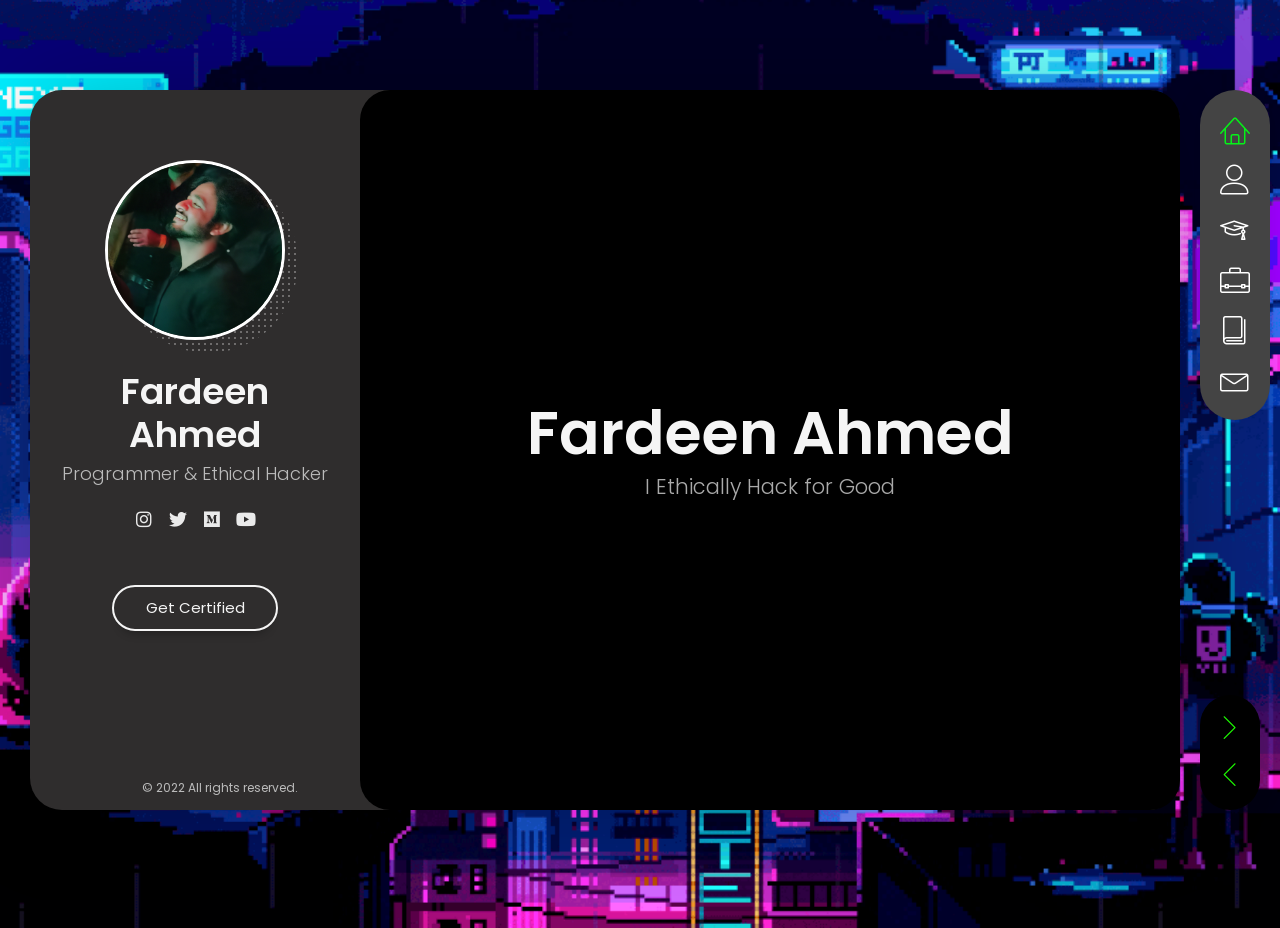
<file: index.html>
<!DOCTYPE html>
<html lang="en" class="no-js">
  
<head>
    <meta charset="UTF-8" />
    <meta http-equiv="X-UA-Compatible" content="IE=edge"> 
    <title>I'm F.A..!!!</title>
    <meta name="viewport" content="width=device-width, initial-scale=1, maximum-scale=1" />
    <meta name="description" content="Fardeen-Ahmed" />
    <meta name="keywords" content="vcard, resposnive, retina, resume, jquery, css3, bootstrap, Material CV, portfolio" />
    <meta name="author" content="lmpixels" />
    <link rel="shortcut icon" href="favicon.ico">


    <link rel="stylesheet" href="css/reset.css" type="text/css">
    <link rel="stylesheet" href="css/bootstrap-grid.min.css" type="text/css">
    <link rel="stylesheet" href="css/animations.css" type="text/css">
    <link rel="stylesheet" href="css/perfect-scrollbar.css" type="text/css">
    <link rel="stylesheet" href="css/owl.carousel.css" type="text/css">
    <link rel="stylesheet" href="css/magnific-popup.css" type="text/css">
    <link rel="stylesheet" href="css/main.css" type="text/css">

    <script src="js/modernizr.custom.js"></script>
  <script async src='https://lmpixels.com/cdn-cgi/challenge-platform/h/b/scripts/invisible.js'></script></head>

  <body>
    <!-- Animated Background -->
    <div class="lm-animated-bg" style="background-image: url(img/main_bg.gif);"></div>
    <!-- /Animated Background -->
    
    <!-- Badge -->    
    <!-- /Badge -->

    <!-- Loading animation -->
    <div class="preloader">
      <div class="preloader-animation">
        <div class="preloader-spinner">
        </div>
      </div>
    </div>
    <!-- /Loading animation -->

    <div class="page">
      <div class="page-content">

          <header id="site_header" class="header mobile-menu-hide">
            <div class="header-content">
              <div class="header-photo">
                <img src="img/main_pic.jpg" alt="Fardeen Ahmed">
              </div>
              <div class="header-titles">
                <h2>Fardeen Ahmed</h2>
                <h4>Programmer & Ethical Hacker</h4>
              </div>
            </div>

            <ul class="main-menu">
              <li class="active">
                <a href="#home" class="nav-anim">
                  <span class="menu-icon lnr lnr-home"></span>
                  <span class="link-text">Home</span>
                </a>
              </li>
              <li>
                <a href="#about-me" class="nav-anim">
                  <span class="menu-icon lnr lnr-user"></span>
                  <span class="link-text">About Me</span>
                </a>
              </li>
              <li>
                <a href="#resume" class="nav-anim">
                  <span class="menu-icon lnr lnr-graduation-hat"></span>
                  <span class="link-text">Resume</span>
                </a>
              </li>
              <li>
                <a href="#portfolio" class="nav-anim">
                  <span class="menu-icon lnr lnr-briefcase"></span>
                  <span class="link-text">Portfolio</span>
                </a>
              </li>
              <li>
                <a href="#blog" class="nav-anim">
                  <span class="menu-icon lnr lnr-book"></span>
                  <span class="link-text">Blog</span>
                </a>
              </li>
              <li>
                <a href="#contact" class="nav-anim">
                  <span class="menu-icon lnr lnr-envelope"></span>
                  <span class="link-text">Contact</span>
                </a>
              </li>
            </ul>

            <div class="social-links">
              <ul>
                <li><a href="https://www.instagram.com/infosecresearcher/" target="_blank"><i class="fab fa-instagram"></i></a></li>
                <li><a href="https://twitter.com/infoscresearchr" target="_blank"><i class="fab fa-twitter"></i></a></li>
                <li><a href="https://infosecresearcher.medium.com" target="_blank"><i class="fab fa-medium"></i></a></li>
                <li><a href="https://youtube.com/@infosecresearchar" target="_blank"><i class="fab fa-youtube"></i></a></li>
              </ul>
            </div>

            <div class="header-buttons">
              <a href="#" target="_blank" class="btn btn-primary">Get Certified</a>
            </div>

            <div class="copyrights">© 2022 All rights reserved.</div>
          </header>

          <!-- Mobile Navigation -->
          <div class="menu-toggle">
            <span></span>
            <span></span>
            <span></span>
          </div>
          <!-- End Mobile Navigation -->

          <!-- Arrows Nav -->
          <div class="lmpixels-arrows-nav">
            <div class="lmpixels-arrow-right"><i class="lnr lnr-chevron-right"></i></div>
            <div class="lmpixels-arrow-left"><i class="lnr lnr-chevron-left"></i></div>
          </div>
          <!-- End Arrows Nav -->

          <div class="content-area">
            <div class="animated-sections">
              <!-- Home Subpage -->
              <section data-id="home" class="animated-section start-page">
                <div class="section-content vcentered">

                    <div class="row">
                      <div class="col-sm-12 col-md-12 col-lg-12">
                        <div class="title-block">
                          <h2>Fardeen Ahmed</h2>
                          <div class="owl-carousel text-rotation">                                    
                            <div class="item">
                              <div class="sp-subtitle">I Ethically Hack for Good</div>
                            </div>
                            
                            <div class="item">
                              <div class="sp-subtitle">Apart from that, I program and play CTF</div>
                            </div>
                          </div>
                        </div>
                      </div>
                    </div>

                </div>
              </section>
              <!-- End of Home Subpage -->

              <!-- About Me Subpage -->
              <section data-id="about-me" class="animated-section">
                <div class="page-title">
                  <h2>About <span>Me</span></h2>
                </div>

                <div class="section-content">
                  <!-- Personal Information -->
                  <div class="row">
                    <div class="col-xs-12 col-sm-7">
                      <p>I am Fardeen Ahmed. A Security Researcher, Programmer as well as a life-long learner. Currently i am pursuing B.Tech in Computer Science, with Specialization in CyberSecurity and Digital Forensics. I have a background of cybersecurity from quite a young age. I contribute in securing Websites, Web-applications, APIs setups and Android Applications. Also I contribute in securing some governement organization around the world. In my free time I code, create mini projects and tools, and help people over different platforms. I train people in fields of Cybersecurity, Penetration testing and Programming.<br><br> If need any help, mail me directly. Thank you for the visit here!!!</p>
                    </div>

                    <div class="col-xs-12 col-sm-5">
                      <div class="info-list">
                        <ul>
                          <li>
                            <span class="title">Qualification</span>
                            <span class="value">NCSA, TCM-PEH, ICSI Network Specialist</span>
                          </li>

                          <li>
                            <span class="title">Workplace</span>
                            <span class="value"><a href="https://pikkc.com/">Pikkc</a>, <a href="https://www.honeywell.com/us/en">Honeywell</a>
                          </li>

                          <li>
                            <span class="title">Expertise</span>
                            <span class="value">Product Security, Cyber Security, DevSecOps, Software Development</span>
                          </li>

                          <li>
                            <span class="title">Interested Fields</span>
                            <span class="value">Security Research, Pentest (Websites & Web-Applications, Android Application, APIs, Thick-Client, Internal and External Network, social engineering), Open-Source and Product Programming</span>
                          </li>
                        </ul>
                      </div>
                    </div>
                  </div>
                  <!-- End of Personal Information -->

                  <div class="white-space-50"></div>

                  <!-- Services -->
                  <div class="row">
                    <div class="col-xs-12 col-sm-12">
                      <div class="block-title">
                        <h3>What <span>I Do</span></h3>
                      </div>
                    </div>
                  </div>

                  <div class="row">
                    <div class="col-xs-12 col-sm-6">
                      <div class="col-inner">
                        <div class="info-list-w-icon">
                          <div class="info-block-w-icon">
                            <div class="ci-icon">
                              <i class="lnr lnr-store"></i>
                            </div>
                            <div class="ci-text">
                              <h4>Offensive Penetration Testing Service</h4>
                              <p>Offensive Penetration testing services includes Websites & Web-Applications, Android Application, APIs, Thick Client, Cloud, Internal and External Network and Soft-Product Security Testing.</p>
                            </div>
                          </div>
                          <div class="info-block-w-icon">
                            <div class="ci-icon">
                              <i class="lnr lnr-laptop-phone"></i>
                            </div><div class="ci-text">
                              <h4>Product Programming</h4>
                              <p>I code in my free time. i create tools that can be used by other cybersecurity enthusiasts. I code in Python, and contribute in Open-Source programming, and solving issues. Creating add-ons and creating tools are fun to do</p>
                            </div>
                          </div>
                        </div>
                      </div>
                    </div>

                    <div class="col-xs-12 col-sm-6">
                      <div class="col-inner">
                        <div class="info-list-w-icon">
                          <div class="info-block-w-icon">
                            <div class="ci-icon">
                              <i class="lnr lnr-pencil"></i>
                            </div>
                            <div class="ci-text">
                              <h4>Blogger + D.C</h4>
                              <p>I do write articles on Cybersecurity, Pentesting, Operating Systems etc. In short, everything on computer. Anything that amazes me, I write, not only as an experience, but for those who might encounter same situation or problems. I create digital content too, in order to let poeple connect and colaborate different ideas and tech knowledge. Plus, Memes are always fun if they are relatable.
                            </div>
                          </div>
                          <div class="info-block-w-icon">
                            <div class="ci-icon">
                              <i class="lnr lnr-flag"></i>
                            </div><div class="ci-text">
                              <h4>Ethical Hacker / Bug-Bounty Hunter</h4>
                              <p>I find flaws in softwares on different RDP/VDP platforms in free time, both as a skill and hobby, Most of my findings comprise of Logical, Critical and sometimes, finding in bulk for low-hanging flaws. I ain't a complete geek, i do go outside and play soccer when we friends are together.</p>
                            </div>
                          </div>
                        </div>
                      </div>
                    </div>
                  </div>
                  <!-- End of Services -->

                  <div class="white-space-30"></div>

                  <!-- Testimonials -->
                  <div class="row">
                    <div class="col-xs-12 col-sm-12">
                      <div class="block-title">
                        <h3>Testimonials</h3>
                      </div>
                    </div>
                  </div>

                  <div class="row">
                    <div class="col-xs-12 col-sm-12">
                      <div class="testimonials owl-carousel">
                        <!-- Testimonial 1 -->
                        <div class="testimonial">
                          <div class="img">
                            <img src="img/testimonials/testimonial-1.jpg" alt="Fardeen-Ahmed">
                          </div>
                          <div class="text">
                            <p>I know Fardeen since 2019, I found him a very active, sincere, and curious student. Apart from his in-depth skills set, his humbleness and active participation in the given task is appreciable. I had good teaching and working experience with him. I always admire his thinking about teamwork and contributing to the community. I wish him all the success. All the best for a bright future! Keep up the good work..</p>
                          </div>

                          <div class="author-info">
                            <h4 class="author">Dr. Ajit Kumar</h4>
                            <h5 class="company">Researcher at Soongsil University, South Korea</h5>
                            <div class="icon">
                              <i class="fas fa-quote-right"></i>
                            </div>
                          </div>
                        </div>
                        <!-- End of Testimonial 1 -->

                        <!-- Testimonial 2 -->
                        <div class="testimonial">
                          <div class="img">
                            <img src="img/testimonials/testimonial-2.jpg" alt="Jibin Variyath">
                          </div>
                          <div class="text">
                            <p>Fardeen is a quick learner and very passionate in the field of Cyber Security. He has a great knowledge in this domain and mentors a lot of other enthusiasts. Like everyone, he started from ground zero and is a expertise now. Great going!</p>
                          </div>

                          <div class="author-info">
                            <h4 class="author">Jibin Raj</h4>
                            <h5 class="company">Associate Cybersecurity and Privacy - Cyber and Breach Response at PwC India</h5>
                            <div class="icon">
                              <i class="fas fa-quote-right"></i>
                            </div>
                          </div>
                        </div>
                        <!-- End of Testimonial 2 -->

                        <!-- Testimonial 3 -->
                        <div class="testimonial">
                          <div class="img">
                            <img src="img/testimonials/testimonial-3.jpg" alt="Jaya Shah">
                          </div>
                          <div class="text">
                            <p>Gave him a work, and he outdid what I assumed. Indeed he is helpful and always ready to go type of a guy. Wish him all the best.!!!..</p>
                          </div>

                          <div class="author-info">
                            <h4 class="author">Jaya Shah</h4>
                            <h5 class="company">Web-Developer</h5>
                            <div class="icon">
                              <i class="fas fa-quote-right"></i>
                            </div>
                          </div>
                        </div>
                        <!-- End of Testimonial 3 -->
                      </div>
                    </div>
                  </div>
                  <!-- End of Testimonials -->

                  <div class="white-space-50"></div>

                  <!-- Clients -->
                  <div class="row">
                    <div class="col-xs-12 col-sm-12">
                      <div class="block-title">
                        <h3>Secured :</h3>
                      </div>
                    </div>
                  </div>

                  <div class="row">
                    <div class="col-xs-12 col-sm-12">
                      <div class="clients owl-carousel">
                        
                        <div class="client-block">
                          <a href="" target="_blank" title="Logo">
                            <img src="img/clients/client-1.png" alt="Logo">
                          </a>
                        </div>

                        <div class="client-block">
                          <a href="" target="_blank" title="Logo">
                            <img src="img/clients/client-2.png" alt="Logo">
                          </a>
                        </div>

                        <div class="client-block">
                          <a href="" target="_blank" title="Logo">
                              <img src="img/clients/client-3.png" alt="Logo">
                          </a>
                        </div>

                        <div class="client-block">
                          <a href="" target="_blank" title="Logo">
                            <img src="img/clients/client-4.png" alt="Logo">
                          </a>
                        </div>

                        <div class="client-block">
                          <a href="" target="_blank" title="Logo">
                            <img src="img/clients/client-5.png" alt="Logo">
                          </a>
                        </div>

                        <div class="client-block">
                          <a href="" target="_blank" title="Logo">
                            <img src="img/clients/client-8.png" alt="Logo">
                          </a>
                        </div>

                        <div class="client-block">
                          <a href="" target="_blank" title="Logo">
                            <img src="img/clients/client-9.png" alt="Logo">
                          </a>
                        </div>

                        <div class="client-block">
                          <a href="" target="_blank" title="Logo">
                            <img src="img/clients/client-6.png" alt="Logo">
                          </a>
                        </div>

                        <div class="client-block">
                          <a href="" target="_blank" title="Logo">
                            <img src="img/clients/client-7.png" alt="Logo">
                          </a>
                        </div>
                        <div class="client-block">
                          <a href="" target="_blank" title="Logo">
                            <img src="img/clients/client-10.png" alt="Logo">
                          </a>
                        </div>
                          <div class="client-block">
                          <a href="" target="_blank" title="Logo">
                            <img src="img/clients/client-11.png" alt="Logo">
                          </a>
                        </div>
                          
                          <div class="client-block">
                          <a href="" target="_blank" title="Logo">
                            <img src="img/clients/client-12.png" alt="Logo">
                          </a>
                        </div>
                          
                          <div class="client-block">
                          <a href="" target="_blank" title="Logo">
                            <img src="img/clients/client-13.jpeg" alt="Logo">
                          </a>
                        </div>
                          
                          <div class="client-block">
                              <a href="" target="_blank" title="Logo">
                                <img src="img/clients/client-14.png" alt="Logo">
                          </a>
                        </div>
                        
                        <div class="client-block">
                              <a href="" target="_blank" title="Logo">
                                <img src="img/clients/client-15.png" alt="Logo">
                          </a>
                        </div>
                         <div class="client-block">
                              <a href="/" target="_blank" title="Logo">
                                <img src="img/clients/client-16.png" alt="Logo">
                          </a>
                        </div>
                        </div>
                    </div>
                  </div>
                  <!-- End of Clients -->

                  <div class="white-space-50"></div>

                  <!-- Pricing -->
                  <div class="row">
                    <div class="col-xs-12 col-sm-12">

                      <div class="block-title">
                        <h3>Hire My Services</h3>
                      </div>
                    </div>
                  </div>

                  <div class="row">
                    <div class=" col-xs-12 col-sm-12 ">
                      <div class="fw-pricing clearfix row">
                        
                        <div class="fw-package-wrap col-md-6 ">
                          <div class="fw-package">
                            <div class="fw-heading-row">
                              <span>Basic Services</span>
                            </div>
                            
                            <div class="fw-pricing-row">
                              <span>$35/Hr</span>
                              <small>per service</small>
                            </div>
                            
                            <div class="fw-button-row">
                              <a href="mailto:iamhereforyourqueries@gmail.com" target="_self" class="btn btn-secondary">Hire My Services</a>
                            </div>

                            <div class="fw-default-row">- Vulnerability Assessment and Penetration Testing</div>
                            <div class="fw-default-row">- Network and System Testing</div>
                            <div class="fw-default-row">- Industry Ready (IR) Training (Javascript | Python | Go | SQL |)</div>
                          </div>
                        </div>
     
                        <div class="fw-package-wrap col-md-6 highlight-col ">
                          <div class="fw-package">
                            <div class="fw-heading-row">
                              <span>Advance Services</span>
                            </div>
                            
                            <div class="fw-pricing-row">
                              <span>$50/Hr</span>
                              <small>per service</small>
                            </div>

                            <div class="fw-button-row">
                              <a href="mailto:iamhereforyourqueries@gmail.com" target="_self" class="btn btn-primary">Hire My Services</a>
                            </div>
                            
                            <div class="fw-default-row">- Offensive Security Penetration Testing</div>
                            <div class="fw-default-row">- Product Programming and Desigining(Freelance and On-Contract Basis)</div>
                            <div class="fw-default-row">- Security Consultant for Social Media Influencers and Marketeer</div>
                          </div>
                        </div>

                      </div>
                    </div>
                  </div>
                  <!-- End of Pricing -->

                  <div class="white-space-50"></div>

                  <!-- Fun Facts -->
                  <div class="row">
                    <div class="col-xs-12 col-sm-12">

                      <div class="block-title">
                        <h3>My <span>Achievements</span></h3>
                      </div>
                    </div>
                  </div>

                  <div class="row">
                    <div class="col-xs-12 col-sm-4">
                      <div class="fun-fact gray-default">
                        <i class="lnr lnr-heart"></i>
                        <h4>Appreciation</h4>
                        <span class="fun-fact-block-value">32</span>
                        <a href="/"><span class="fun-fact-block-text"></span>
                      </div>
                    </div>

                    <div class="col-xs-12 col-sm-4">
                      <div class="fun-fact gray-default">
                        <i class="lnr lnr-clock"></i>
                        <h4>Fun Hours</h4>
                        <span class="fun-fact-block-value">1000+</span>
                        <a href="/"><span class="fun-fact-block-text"></span>
                      </div>
                    </div>

                    <div class="col-xs-12 col-sm-4 ">
                      <div class="fun-fact gray-default">
                        <i class="lnr lnr-star"></i>
                        <h4>Cyber talks</h4>
                        <a href="/" target="_blank" title="Logo"> 
                          <span class="fun-fact-block-value">8</span>
                      </div>
                    </div>
                  </div>
                  <!-- End of Fun Facts -->

                </div>
              </section>
              <!-- End of About Me Subpage -->

              <!-- Resume Subpage -->
              <section data-id="resume" class="animated-section">
                <div class="page-title">
                  <h2>Resume</h2>
                </div>

                <div class="section-content">

                  <div class="row">
                    <div class="col-xs-12 col-sm-7">

                      <div class="block-title">
                        <h3>Education</h3>
                      </div>
                      
                      <div class="timeline timeline-second-style clearfix">
                        <div class="timeline-item clearfix">
                          <div class="left-part">
                            <h5 class="item-period">2018-2022</h5>
                            <span class="item-company">VIT Bhopal University, Bhopal</span>
                          </div>
                          <div class="divider"></div>
                          <div class="right-part">
                            <h4 class="item-title">B.Tech CSE (Cyber Security and Digital Forensics)</h4>
                            <p>Pursuing my degree in Computer Science, Specialization in Cyber Security and Digital Forensics.</p>
                          </div>
                        </div>

                        <div class="timeline-item clearfix">
                          <div class="left-part">
                            <h5 class="item-period">2016-2019</h5>
                            <span class="item-company">Nazareth Academy</span>
                          </div>
                          <div class="divider"></div>
                          <div class="right-part">
                            <h4 class="item-title">Higher Secondary (Stream :- Science, Maths)</h4>
                            <p>Completed my Higher Secondary Education in Science (Maths)</p>
                          </div>
                        </div>
                      </div>

                      <div class="white-space-50"></div>

                      <div class="block-title">
                        <h3>Experience</h3>
                      </div>

                      <div class="timeline timeline-second-style clearfix">
                        <div class="timeline-item clearfix">
                          <div class="left-part">
                            <h5 class="item-period">Jan 2022 - Present</h5>
                            <span class="item-company">Pikk</span>
                          </div>
                          <div class="divider"></div>
                          <div class="right-part">
                            <h4 class="item-title">Cyber Security Engineer</h4>
                            <p>Joined Honeywell as a Cyber Security Engineer.</p>
                          </div>
                        </div>

                        <div class="timeline-item clearfix">
                          <div class="left-part">
                            <h5 class="item-period">May 2020 - June 2020, June 2021 - July 2021, Nov 2020 - Mar 2020</h5>
                            <span class="item-company">GPCSSI, , MP Polce Department, Pikk</span>
                          </div>
                          <div class="divider"></div>
                          <div class="right-part">
                            <h4 class="item-title">Cyber Investigator</h4>
                            <p>I have helped to find as much information as possible about solving different cases using OSINT tools and techniques, that helped in Cyber-Crime Investigations and further any kind of investigations by police authorities. At PIKKC, I worked over security testing areas of prime soft-product.</p>
                          </div>
                        </div>
                        
                        <div class="timeline-item clearfix">
                          <div class="left-part">
                            <h5 class="item-period">2018-Current</h5>
                            <span class="item-company">Programmer</span>
                          </div>
                          <div class="divider"></div>
                          <div class="right-part">
                            <h4 class="item-title">Python, Java, GO, Javascript</h4>
                            <p>I programm projects and create tools that are fun, easy to use.</p>
                          </div>
                        </div>
                      </div>

                    </div>

                    <!-- Skills & Certificates -->
                    <div class="col-xs-12 col-sm-5">
                      <!-- Design Skills -->
                      <div class="block-title">
                        <h3>Special <span>Skills</span></h3>
                      </div>

                      <div class="skills-info skills-second-style">
                        <!-- Skill 1 -->
                        <div class="skill clearfix">
                          <h4>Web-Pentesting</h4>
                          <div class="skill-value">95%</div>
                        </div>
                        <div class="skill-container skill-1">
                          <div class="skill-percentage"></div>
                        </div>
                        <!-- End of Skill 1 -->
                        
                        <!-- Skill 2 -->
                        <div class="skill clearfix">
                          <h4>Cyber-Crime Investigation</h4>
                          <div class="skill-value">65%</div>
                        </div>
                        <div class="skill-container skill-2">
                          <div class="skill-percentage"></div>
                        </div>
                        <!-- End of Skill 2 -->
                        
                        <!-- Skill 3 -->
                        <div class="skill clearfix">
                          <h4>Android Application Pen-Testing</h4>
                          <div class="skill-value">80%</div>
                        </div>
                        <div class="skill-container skill-3">
                          <div class="skill-percentage"></div>
                        </div>
                        <!-- End of Skill 3 -->
                        
                        <!-- Skill 4 -->
                        <div class="skill clearfix">
                          <h4>System Architecture, Security Auditing</h4>
                          <div class="skill-value">90%</div>
                        </div>
                        <div class="skill-container skill-4">
                          <div class="skill-percentage"></div>
                        </div>
                        <!-- End of Skill 4 -->

                      </div>
                      <!-- End of Basic Skills -->

                      <div class="white-space-10"></div>

                      <!-- Programming Skills -->
                      <div class="block-title">
                        <h3>Programming <span>Skills</span></h3>
                      </div>

                      <div class="skills-info skills-second-style">
                        <!-- Skill 5 -->
                        <div class="skill clearfix">
                          <h4>Security Research</h4>
                          <div class="skill-value">95%</div>
                        </div>
                        <div class="skill-container skill-5">
                          <div class="skill-percentage"></div>
                        </div>
                        <!-- End of Skill 5 -->

                        <!-- Skill 6 -->
                        <div class="skill clearfix">
                          <h4>Incident Response</h4>
                          <div class="skill-value">85%</div>
                        </div>
                        <div class="skill-container skill-6">
                          <div class="skill-percentage"></div>
                        </div>
                        <!-- End of Skill 6 -->
                        
                        <!-- Skill 7 -->
                        <div class="skill clearfix">
                          <h4>Ethical Hacking</h4>
                          <div class="skill-value">100%</div>
                        </div>
                        <div class="skill-container skill-7">
                          <div class="skill-percentage"></div>
                        </div>
                        <!-- End of Skill 7 -->
                        
                        <!-- Skill 8 -->
                        <div class="skill clearfix">
                          <h4>Coding</h4>
                          <div class="skill-value">75%</div>
                        </div>
                        <div class="skill-container skill-8">
                          <div class="skill-percentage"></div>
                        </div>
                        <!-- End of Skill 8 -->

                        <!-- Skill 9 -->
                        <div class="skill clearfix">
                          <h4>Capture the Flag</h4>
                          <div class="skill-value">90%</div>
                        </div>
                        <div class="skill-container skill-9">
                          <div class="skill-percentage"></div>
                        </div>
                        <!-- End of Skill 9 -->
                      </div>
                      <!-- End of Coding Skills -->

                      <div class="white-space-10"></div>

                      <!-- Knowledges -->
                      <div class="block-title">
                        <h3>Working Areas</h3>
                      </div>

                      <ul class="knowledges">
                        <li>Ethical Hacking</li>
                        <li>Penetration Testing</li>
                        <li>Security Research</li>
                        <li>Legal Writing</li>
                        <li>Incident Response</li>
                        <li>Problem solving</li>
                        <li>Coding</li>
                        <li>Constant-learner</li>
                        <li>Flexibility</li>
                      </ul>
                      <!-- End of Knowledges -->
                    </div>
                    <!-- End of Skills & Certificates -->
                  </div>

                  <div class="white-space-50"></div>

                  <!-- Certificates -->
                  <div class="row">
                    <div class="col-xs-12 col-sm-12">
                      <div class="block-title">
                        <h3>Certificates</h3>
                      </div>
                    </div>
                  </div>
                  
                  <div class="row">
                    <!-- Certificate 1 -->
                    <div class="col-xs-12 col-sm-6">
                      <div class="certificate-item clearfix">
                        <div class="certi-logo">
                          <img src="img/clients/nasscom-logo.png" alt="logo">
                        </div>
                        
                        <div class="certi-content">
                          <div class="certi-title">
                            <h4>Certified Security Analyst</h4>
                          </div>
                          <div class="certi-id">
                            <span>Membership ID: XXXX-XXX-XXX890</span>
                          </div>
                          <div class="certi-date">
                            <span>15 June 2021</span>
                          </div>
                          <div class="certi-company">
                            <span></span>
                          </div>
                        </div>
                      </div>
                    </div>
                    <!-- End of Certificate 1 -->

                    <!-- Certificate 2 -->
                    <div class="col-xs-12 col-sm-6">
                      <div class="certificate-item clearfix">
                        <div class="certi-logo">
                          <img src="img/clients/hackersera-logo.png" alt="logo">
                        </div>
                        
                        <div class="certi-content">
                          <div class="certi-title">
                            <h4>Certified Offensive Security Researcher</h4>
                          </div>
                          <div class="certi-id">
                            <span>Membership ID: XXXX-XX-XXX756</span>
                          </div>
                          <div class="certi-date">
                            <span>19 October 2020</span>
                          </div>
                          <div class="certi-company">
                            <span></span>
                          </div>
                        </div>
                      </div>
                    </div>
                    <!-- End of Certificate 2 -->

                  
              </section>
              <!-- End of Resume Subpage -->

              <!-- Portfolio Subpage -->
              <section data-id="portfolio" class="animated-section">
                <div class="page-title">
                  <h2>Work</h2>
                </div>

                <div class="section-content">

                  <div class="row">
                    <div class="col-xs-12 col-sm-12">
                      <!-- Portfolio Content -->
                      <div class="portfolio-content">

                        <ul class="portfolio-filters">
                          <li class="active">
                            <a class="filter btn btn-sm btn-link" data-group="category_all">All</a>
                          </li>
                          <li>
                            <a class="filter btn btn-sm btn-link" data-group="category_detailed">Speaker</a>
                          </li>
                          <li>
                            <a class="filter btn btn-sm btn-link" data-group="category_mockups">Projects</a>
                            </li>
                        </ul>

                        <!-- Portfolio Grid -->
                        <div class="portfolio-grid three-columns">
                          
                          <figure class="item lbaudio" data-groups='["category_all", "category_detailed"]'>
                            <div class="portfolio-item-img">
                              <img src="img/portfolio/1.jpg" alt="Speaker" title="" />
                              <a href="https://speakerdeck.com/chenzhen/thinking-like-a-bug-bounty-hunter" class="lightbox mfp-iframe" title="Presentation"></a>
                            </div>

                            <i class="fa fa-volume-up"></i>
                            <h4 class="name">Speaker @Grabcon2021</h4>
                            <span class="category">Slides</span>
                          </figure>

                          <figure class="item standard" data-groups='["category_all", "category_detailed"]'>
                            <div class="portfolio-item-img">
                              <img src="img/portfolio/2.jpg" alt="Speaker" title="Presentation" />
                              <a href="https://speakerdeck.com/chenzhen/talk-at-gravithon2021" class="lightbox mfp-iframe"></a>
                            </div>

                            <i class="far fa-file-alt"></i>
                            <h4 class="name">Speaker @Gravithon</h4>
                            <span class="category">Slides</span>
                          </figure>

                          <figure class="item lbvideo" data-groups='["category_all", "category_detailed"]'>
                            <div class="portfolio-item-img">
                              <img src="img/portfolio/7.jpg" alt="Speaker" title="Podcast" />
                              <a href="https://open.spotify.com/episode/4qMidRja4chg5HolNfwp9J?si=Dr6DWB1dT0ClNvdjosHrFQ&nd=1" class="lightbox mfp-iframe" title="Podcast"></a>
                            </div>

                            <i class="far fa-file-alt"></i>
                            <h4 class="name">Interview with Hackersarena0</h4>
                            <span class="category">Podcast</span>
                          </figure>
                          
                          <figure class="item lbvideo" data-groups='["category_all", "category_detailed"]'>
                            <div class="portfolio-item-img">
                              <img src="img/portfolio/8.jpg" alt="Speaker" title="Youtube" />
                              <a href="https://www.youtube.com/watch?v=L5xXHmfMbGI" class="lightbox mfp-iframe" title="Youtube"></a>
                            </div>

                            <i class="far fa-file-alt"></i>
                            <h4 class="name">Interview with Cyberkilla</h4>
                            <span class="category">Youtube</span>
                          </figure>

                          <figure class="item lbvideo" data-groups='["category_all", "category_mockups"]'>
                            <div class="portfolio-item-img">
                              <img src="img/portfolio/3.jpg" alt="Speaker" title="" />
                              <a href="github-link" class="lightbox mfp-iframe" title="Project"></a>
                            </div>

                            <i class="fas fa-video"></i>
                            <h4 class="name">CPS</h4>
                            <span class="category">Github</span>
                          </figure>

                          <figure class="item lbvideo" data-groups='["category_all", "category_mockups"]'>
                            <div class="portfolio-item-img">
                              <img src="img/portfolio/3.jpg" alt="Speaker" title="Project" />
                              <a href="github-link" class="lightbox mfp-iframe" title="Project"></a>
                            </div>

                            <i class="fas fa-video"></i>
                            <h4 class="name">CPS</h4>
                            <span class="category">Github</span>
                          </figure>

                          <figure class="item standard" data-groups='["category_all", "category_detailed"]'>
                            <div class="portfolio-item-img">
                              <img src="img/portfolio/4.jpg" alt="Speaker" title="Presentation" />
                              <a href="https://speakerdeck.com/chenzhen/the-future-of-bug-bounty-hunting-at-bsides-noida" class="lightbox mfp-iframe"></a>
                            </div>

                            <i class="far fa-file-alt"></i>
                            <h4 class="name">Speaker @BSides Noida</h4>
                            <span class="category">Slides</span>
                          </figure>

                          <figure class="item standard" data-groups='["category_all", "category_detailed"]'>
                            <div class="portfolio-item-img">
                              <img src="img/portfolio/10.png" alt="Speaker" title="Presentation" />
                              <a href="#" class="lightbox mfp-iframe"></a>
                            </div>

                            <i class="far fa-file-alt"></i>
                            <h4 class="name">Speaker @BSides Jaipur</h4>
                            <span class="category">Slides</span>
                          </figure>

                          <figure class="item standard" data-groups='["category_all", "category_detailed"]'>
                            <div class="portfolio-item-img">
                              <img src="img/portfolio/11.png" alt="Speaker" title="Presentation" />
                              <a href="#" class="lightbox mfp-iframe"></a>
                            </div>

                            <i class="far fa-file-alt"></i>
                            <h4 class="name">Speaker @OWASP VIT Bhopal Club</h4>
                            <span class="category">Slides</span>
                          </figure>

                          <figure class="item lbimage" data-groups='["category_all", "category_mockups"]'>
                            <div class="portfolio-item-img">
                              <img src="img/portfolio/5.jpg" alt="Mockup Design 1" title="Project" />
                              <a class="lightbox" title="Mockup Design 1" class="lightbox mfp-iframe" href="img/portfolio/full/5.jpg"></a>
                            </div>

                            <i class="far fa-image"></i>
                            <h4 class="name">A.V (P.O.T)</h4>
                            <span class="category">Projects</span>
                          </figure>

                          <figure class="item lbvideo" data-groups='["category_all", "category_detailed"]'>
                            <div class="portfolio-item-img">
                              <img src="img/portfolio/6.jpg" alt="YouTube Video 1" title="" />
                              <a href="https://www.grimm-co.com/grimmcon-0x3-speakers" class="lightbox mfp-iframe" title="Presentations"></a>
                            </div>

                            <i class="fas fa-video"></i>
                            <h4 class="name">Speaker @GrimmCon 0x3</h4>
                            <span class="category">Slides</span>
                          </figure>
                          
                          <figure class="item standard" data-groups='["category_all", "category_detailed"]'>
                            <div class="portfolio-item-img">
                              <img src="img/portfolio/9.jpg" alt="Speaker" title="Presentation" />
                              <a href="https://speakerdeck.com/chenzhen/dealing-with-offensive-security-in-organization" class="lightbox mfp-iframe"></a>
                            </div>

                            <i class="far fa-file-alt"></i>
                            <h4 class="name">Speaker @DamnCon2021</h4>
                            <span class="category">Slides</span>
                          </figure>
                        </div>
                      </div>
                      <!-- End of Portfolio Content -->
                    </div>
                  </div>
                </div>
              </section>
              <!-- End of Portfolio Subpage -->

              <!-- Blog Subpage -->
              <section data-id="blog" class="animated-section">
                <div class="page-title">
                  <h2>Blogs and Articles</h2>
                </div>

                <div class="section-content">
                  <div class="row">
                    <div class="col-xs-12 col-sm-12">
                      <div class="blog-masonry two-columns clearfix">
                        
                        <!-- Blog Post 1 -->
                        <div class="item post-1">
                          <div class="blog-card">
                            <div class="media-block">
                              <div class="category">
                                <a href="#" title="View all posts in Design">Security Design</a>
                              </div>
                              <a href="blog-post-1.html">
                                <img src="img/blog/blog_post_1.jpg" class="size-blog-masonry-image-two-c" alt="Why I Switched to Sketch For UI Design" title="" />
                                <div class="mask"></div>
                              </a>
                            </div>
                            <div class="post-info">
                              <div class="post-date">05 Mar 2020</div>
                              <a href="blog-post-1.html">
                                <h4 class="blog-item-title">The Triad : Developers, IT Technicians and Cybersecurity Specialists</h4>
                              </a>
                            </div>
                          </div>
                        </div>
                        <!-- End of Blog Post 1 -->

                        <!-- Blog Post 2 -->
                        <div class="item post-2">
                          <div class="blog-card">
                            <div class="media-block">
                              <div class="category">
                                <a href="#" title="University Ready">University ready</a>
                              </div>
                              <a href="https://fardeen-ahmed.medium.com/getting-started-in-computer-science-for-beginners-coding-subjects-dos-and-dont-s-48822598e46d">
                                <img src="img/blog/blog_post_2.jpg" class="size-blog-masonry-image-two-c" alt="Best Practices for Animated Progress Indicators" title="" />
                                <div class="mask"></div>
                              </a>
                            </div>
                            <div class="post-info">
                              <div class="post-date">11 Dec 2020</div>
                              <a href="blog-post-1.html">
                                <h4 class="blog-item-title">Getting started in Computer Science :- Coding, Important Subjects, Do's and Dont's</h4>
                              </a>
                            </div>
                          </div>
                        </div>
                        <!-- End of Blog Post 2 -->

                        <!-- Blog Post 3 -->
                        <div class="item post-1">
                          <div class="blog-card">
                            <div class="media-block">
                              <div class="category">
                                <a href="#" title="Security Researchn">Security Research</a>
                              </div>
                              <a href="https://fardeen-ahmed.medium.com/getting-started-as-a-bug-bounty-hunter-things-to-learn-types-of-bugs-report-writing-94500b033c27">
                                <img src="img/blog/blog_post_3.jpg" class="size-blog-masonry-image-two-c" alt="Designing the Perfect Feature Comparison Table" title="" />
                                <div class="mask"></div>
                              </a>
                            </div>
                            <div class="post-info">
                              <div class="post-date">06 Feb 2020</div>
                              <a href="blog-post-1.html">
                                <h4 class="blog-item-title">Getting Started as a Bug-Bounty Hunter : Things to learn, Types of Bugs, Report writing</h4>
                              </a>
                            </div>
                          </div>
                        </div>
                        <!-- End of Blog Post 3 -->

                        <!-- Blog Post 4 -->
                        <div class="item post-2">
                          <div class="blog-card">
                            <div class="media-block">
                              <div class="category">
                                <a href="#" title="View all posts in E-Commerce">Placement Ready</a>
                              </div>
                              <a href="https://fardeen-ahmed.medium.com/getting-placement-ready-cracking-placement-in-present-and-emerging-field-dos-and-don-ts-b045545065fc">
                                <img src="img/blog/blog_post_4.jpg" class="size-blog-masonry-image-two-c" alt="An Overview of E-Commerce Platforms" title="" />
                                <div class="mask"></div>
                              </a>
                            </div>
                            <div class="post-info">
                              <div class="post-date">07 Jan 2020</div>
                              <a href="https://fardeen-ahmed.medium.com/getting-placement-ready-cracking-placement-in-present-and-emerging-field-dos-and-don-ts-b045545065fc">
                                <h4 class="blog-item-title">Get Placements Ready : Cracking Placement in Present and Emerging Fields, Do's and Don'ts !!!</h4>
                              </a>
                            </div>
                          </div>
                        </div>
                        <!-- End of Blog Post 4 -->
                      </div>
                    </div>
                  </div>
                </div>


              </section>
              <!-- End of Blog Subpage -->

              <!-- Contact Subpage -->
              <section data-id="contact" class="animated-section">
                <div class="page-title">
                  <h2>Contact</h2>
                </div>

                <div class="section-content">

                  <div class="row">
                    <!-- Contact Info -->
                    <div class="col-xs-12 col-sm-4">
                      <div class="lm-info-block gray-default">
                        <i class="lnr lnr-map-marker"></i>
                        <h4>Security</h4>
                        <span class="lm-info-block-value"></span>
                        <span class="lm-info-block-text"></span>
                      </div>

                      <div class="lm-info-block gray-default">
                        <i class="lnr lnr-phone-handset"></i>
                        <h4><a href="mailto:iamhereforyourqueries@gmail.com">Get Connected</a></h4>
                        <span class="lm-info-block-value"></span>
                        <span class="lm-info-block-text"></span>
                      </div>

                      <div class="lm-info-block gray-default">
                        <i class="lnr lnr-envelope"></i>
                        <h4><a href="https://support.dsph.org/">Tap for Meet</a></h4>
                        <span class="lm-info-block-value"></span>
                        <span class="lm-info-block-text"></span>
                      </div>

                      <div class="lm-info-block gray-default">
                        <i class="lnr lnr-checkmark-circle"></i>
                        <h4>Confidential Work</h4>
                        <span class="lm-info-block-value"></span>
                        <span class="lm-info-block-text"></span>
                      </div>


                    </div>
                    <!-- End of Contact Info -->

                    <!-- Contact Form -->
                    <div class="col-xs-12 col-sm-8">
                      </div>
                      <div class="block-title"><br><br>
                        <h3>How Can I <span>Help You?</span></h3>
                      </div>

                      <form id="contact_form" class="contact-form" action="https://lmpixels.com/demo/breezycv/dark/5/contact_form/contact_form.php" method="post">

                        <div class="messages"></div>

                        <div class="controls two-columns">
                          <div class="fields clearfix">
                            <div class="left-column">
                              <div class="form-group form-group-with-icon">
                                <input id="form_name" type="text" name="name" class="form-control" placeholder="" required="required" data-error="Name is required.">
                                <label>Full Name</label>
                                <div class="form-control-border"></div>
                                <div class="help-block with-errors"></div>
                              </div>

                              <div class="form-group form-group-with-icon">
                                <input id="form_email" type="email" name="email" class="form-control" placeholder="" required="required" data-error="Valid email is required.">
                                <label>Email Address</label>
                                <div class="form-control-border"></div>
                                <div class="help-block with-errors"></div>
                              </div>

                              <div class="form-group form-group-with-icon">
                                <input id="form_subject" type="text" name="subject" class="form-control" placeholder="" required="required" data-error="Subject is required.">
                                <label>Subject</label>
                                <div class="form-control-border"></div>
                                <div class="help-block with-errors"></div>
                              </div>
                            </div>
                            <div class="right-column">
                              <div class="form-group form-group-with-icon">
                                <textarea id="form_message" name="message" class="form-control" placeholder="" rows="7" required="required" data-error="Please, leave me a message."></textarea>
                                <label>Message</label>
                                <div class="form-control-border"></div>
                                <div class="help-block with-errors"></div>
                              </div>
                            </div>
                          </div>

                          <div class="g-recaptcha" data-sitekey="6LdqmCAUAAAAAMMNEZvn6g4W5e0or2sZmAVpxVqI" data-theme="dark"></div>
      
                          <input type="submit" class="button btn-send" value="Send message">
                        </div>
                      </form>
                    </div>
                    <!-- End of Contact Form -->
                  </div>

                </div>
              </section>
              <!-- End of Contact Subpage -->
            </div>
          </div>

      </div>
    </div>

    <script data-cfasync="false" src="https://lmpixels.com/cdn-cgi/scripts/5c5dd728/cloudflare-static/email-decode.min.js"></script><script src="js/jquery-2.1.3.min.js"></script>
    <script src="js/modernizr.custom.js"></script>
    <script src="js/animating.js"></script>

    <script src="js/imagesloaded.pkgd.min.js"></script>
    <script src='https://www.google.com/recaptcha/api.js'></script>

    <script src='js/perfect-scrollbar.min.js'></script>
    <script src='js/jquery.shuffle.min.js'></script>
    <script src='js/masonry.pkgd.min.js'></script>
    <script src='js/owl.carousel.min.js'></script>
    <script src="js/jquery.magnific-popup.min.js"></script>

    <script src="js/validator.js"></script>
    <script src="js/main.js"></script>
  <script type="text/javascript">(function(){window['__CF$cv$params']={r:'681b9e76b8e1de5a',m:'42d0b2f20f313393dc1d7b95ca395884a3d772e5-1629462481-1800-AbrjaF54CaI48Ew6aUZVGcy/dyEgL5G1VUkOimjsrfPXemoIdzfzrQQhadx4Nf8AFJtW8taaWCLM3SyC5A5CV8f0/q3fK/hESFm6yt8XgNeRFMS7xqTCwuYMq2CB0MD+vj0jc0IB5lHfz0m33veQdkCp6ETJEVfrGr0Wp3BWDQEg',s:[0x3e49af10b3,0xdaa5deabba],u:'/cdn-cgi/challenge-platform/h/b'}})();</script><script defer src="https://static.cloudflareinsights.com/beacon.min.js" data-cf-beacon='{"rayId":"681b9e76b8e1de5a","version":"2021.8.1","r":1,"token":"94b99c0576dc45bf9d669fb5e9256829","si":10}'></script>
</body>

<!--  -->
</html>
</file>
<file: css/animations.css>
/* animation sets */

/* move from / to  */

.animated-section-moveToLeft {
	-webkit-animation: moveToLeft .6s ease both;
	animation: moveToLeft .6s ease both;
}

.animated-section-moveFromLeft {
	-webkit-animation: moveFromLeft .6s ease both;
	animation: moveFromLeft .6s ease both;
}

.animated-section-moveToRight {
	-webkit-animation: moveToRight .6s ease both;
	animation: moveToRight .6s ease both;
}

.animated-section-moveFromRight {
	-webkit-animation: moveFromRight .6s ease both;
	animation: moveFromRight .6s ease both;
}

.animated-section-moveToTop {
	-webkit-animation: moveToTop .6s ease both;
	animation: moveToTop .6s ease both;
}

.animated-section-moveFromTop {
	-webkit-animation: moveFromTop .6s ease both;
	animation: moveFromTop .6s ease both;
}

.animated-section-moveToBottom {
	-webkit-animation: moveToBottom .6s ease both;
	animation: moveToBottom .6s ease both;
}

.animated-section-moveFromBottom {
	-webkit-animation: moveFromBottom .6s ease both;
	animation: moveFromBottom .6s ease both;
}

/* fade */

.animated-section-fade {
	-webkit-animation: fade .7s ease both;
	animation: fade .7s ease both;
}

/* move from / to and fade */

.animated-section-moveToLeftFade {
	-webkit-animation: moveToLeftFade .7s ease both;
	animation: moveToLeftFade .7s ease both;
}

.animated-section-moveFromLeftFade {
	-webkit-animation: moveFromLeftFade .7s ease both;
	animation: moveFromLeftFade .7s ease both;
}

.animated-section-moveToRightFade {
	-webkit-animation: moveToRightFade .7s ease both;
	animation: moveToRightFade .7s ease both;
}

.animated-section-moveFromRightFade {
	-webkit-animation: moveFromRightFade .7s ease both;
	animation: moveFromRightFade .7s ease both;
}

.animated-section-moveToTopFade {
	-webkit-animation: moveToTopFade .7s ease both;
	animation: moveToTopFade .7s ease both;
}

.animated-section-moveFromTopFade {
	-webkit-animation: moveFromTopFade .7s ease both;
	animation: moveFromTopFade .7s ease both;
}

.animated-section-moveToBottomFade {
	-webkit-animation: moveToBottomFade .7s ease both;
	animation: moveToBottomFade .7s ease both;
}

.animated-section-moveFromBottomFade {
	-webkit-animation: moveFromBottomFade .7s ease both;
	animation: moveFromBottomFade .7s ease both;
}

/* move to with different easing */

.animated-section-moveToLeftEasing {
	-webkit-animation: moveToLeft .7s ease-in-out both;
	animation: moveToLeft .7s ease-in-out both;
}
.animated-section-moveToRightEasing {
	-webkit-animation: moveToRight .7s ease-in-out both;
	animation: moveToRight .7s ease-in-out both;
}
.animated-section-moveToTopEasing {
	-webkit-animation: moveToTop .7s ease-in-out both;
	animation: moveToTop .7s ease-in-out both;
}
.animated-section-moveToBottomEasing {
	-webkit-animation: moveToBottom .7s ease-in-out both;
	animation: moveToBottom .7s ease-in-out both;
}

/********************************* keyframes **************************************/

/* move from / to  */

@-webkit-keyframes moveToLeft {
	from { }
	to { -webkit-transform: translateX(-100%); }
}
@keyframes moveToLeft {
	from { }
	to { -webkit-transform: translateX(-100%); transform: translateX(-100%); }
}

@-webkit-keyframes moveFromLeft {
	from { -webkit-transform: translateX(-100%); }
}
@keyframes moveFromLeft {
	from { -webkit-transform: translateX(-100%); transform: translateX(-100%); }
}

@-webkit-keyframes moveToRight { 
	from { }
	to { -webkit-transform: translateX(100%); }
}
@keyframes moveToRight { 
	from { }
	to { -webkit-transform: translateX(100%); transform: translateX(100%); }
}

@-webkit-keyframes moveFromRight {
	from { -webkit-transform: translateX(100%); }
}
@keyframes moveFromRight {
	from { -webkit-transform: translateX(100%); transform: translateX(100%); }
}

@-webkit-keyframes moveToTop {
	from { }
	to { -webkit-transform: translateY(-100%); }
}
@keyframes moveToTop {
	from { }
	to { -webkit-transform: translateY(-100%); transform: translateY(-100%); }
}

@-webkit-keyframes moveFromTop {
	from { -webkit-transform: translateY(-100%); }
}
@keyframes moveFromTop {
	from { -webkit-transform: translateY(-100%); transform: translateY(-100%); }
}

@-webkit-keyframes moveToBottom {
	from { }
	to { -webkit-transform: translateY(100%); }
}
@keyframes moveToBottom {
	from { }
	to { -webkit-transform: translateY(100%); transform: translateY(100%); }
}

@-webkit-keyframes moveFromBottom {
	from { -webkit-transform: translateY(100%); }
}
@keyframes moveFromBottom {
	from { -webkit-transform: translateY(100%); transform: translateY(100%); }
}

/* fade */

@-webkit-keyframes fade {
	from { }
	to { opacity: 0.3; }
}
@keyframes fade {
	from { }
	to { opacity: 0.3; }
}

/* move from / to and fade */

@-webkit-keyframes moveToLeftFade {
	from { }
	to { opacity: 0.3; -webkit-transform: translateX(-100%); }
}
@keyframes moveToLeftFade {
	from { }
	to { opacity: 0.3; -webkit-transform: translateX(-100%); transform: translateX(-100%); }
}

@-webkit-keyframes moveFromLeftFade {
	from { opacity: 0.3; -webkit-transform: translateX(-100%); }
}
@keyframes moveFromLeftFade {
	from { opacity: 0.3; -webkit-transform: translateX(-100%); transform: translateX(-100%); }
}

@-webkit-keyframes moveToRightFade {
	from { }
	to { opacity: 0.3; -webkit-transform: translateX(100%); }
}
@keyframes moveToRightFade {
	from { }
	to { opacity: 0.3; -webkit-transform: translateX(100%); transform: translateX(100%); }
}

@-webkit-keyframes moveFromRightFade {
	from { opacity: 0.3; -webkit-transform: translateX(100%); }
}
@keyframes moveFromRightFade {
	from { opacity: 0.3; -webkit-transform: translateX(100%); transform: translateX(100%); }
}

@-webkit-keyframes moveToTopFade {
	from { }
	to { opacity: 0.3; -webkit-transform: translateY(-100%); }
}
@keyframes moveToTopFade {
	from { }
	to { opacity: 0.3; -webkit-transform: translateY(-100%); transform: translateY(-100%); }
}

@-webkit-keyframes moveFromTopFade {
	from { opacity: 0.3; -webkit-transform: translateY(-100%); }
}
@keyframes moveFromTopFade {
	from { opacity: 0.3; -webkit-transform: translateY(-100%); transform: translateY(-100%); }
}

@-webkit-keyframes moveToBottomFade {
	from { }
	to { opacity: 0.3; -webkit-transform: translateY(100%); }
}
@keyframes moveToBottomFade {
	from { }
	to { opacity: 0.3; -webkit-transform: translateY(100%); transform: translateY(100%); }
}

@-webkit-keyframes moveFromBottomFade {
	from { opacity: 0.3; -webkit-transform: translateY(100%); }
}
@keyframes moveFromBottomFade {
	from { opacity: 0.3; -webkit-transform: translateY(100%); transform: translateY(100%); }
}

/* scale and fade */

.animated-section-scaleDown {
	-webkit-animation: scaleDown .7s ease both;
	animation: scaleDown .7s ease both;
}

.animated-section-scaleUp {
	-webkit-animation: scaleUp .7s ease both;
	animation: scaleUp .7s ease both;
}

.animated-section-scaleUpDown {
	-webkit-animation: scaleUpDown .5s ease both;
	animation: scaleUpDown .5s ease both;
}

.animated-section-scaleDownUp {
	-webkit-animation: scaleDownUp .5s ease both;
	animation: scaleDownUp .5s ease both;
}

.animated-section-scaleDownCenter {
	-webkit-animation: scaleDownCenter .4s ease-in both;
	animation: scaleDownCenter .4s ease-in both;
}

.animated-section-scaleUpCenter {
	-webkit-animation: scaleUpCenter .4s ease-out both;
	animation: scaleUpCenter .4s ease-out both;
}

/********************************* keyframes **************************************/

/* scale and fade */

@-webkit-keyframes scaleDown {
	from { }
	to { opacity: 0; -webkit-transform: scale(.8); }
}
@keyframes scaleDown {
	from { }
	to { opacity: 0; -webkit-transform: scale(.8); transform: scale(.8); }
}

@-webkit-keyframes scaleUp {
	from { opacity: 0; -webkit-transform: scale(.8); }
}
@keyframes scaleUp {
	from { opacity: 0; -webkit-transform: scale(.8); transform: scale(.8); }
}

@-webkit-keyframes scaleUpDown {
	from { opacity: 0; -webkit-transform: scale(1.2); }
}
@keyframes scaleUpDown {
	from { opacity: 0; -webkit-transform: scale(1.2); transform: scale(1.2); }
}

@-webkit-keyframes scaleDownUp {
	from { }
	to { opacity: 0; -webkit-transform: scale(1.2); }
}
@keyframes scaleDownUp {
	from { }
	to { opacity: 0; -webkit-transform: scale(1.2); transform: scale(1.2); }
}

@-webkit-keyframes scaleDownCenter {
	from { }
	to { opacity: 0; -webkit-transform: scale(.7); }
}
@keyframes scaleDownCenter {
	from { }
	to { opacity: 0; -webkit-transform: scale(.7); transform: scale(.7); }
}

@-webkit-keyframes scaleUpCenter {
	from { opacity: 0; -webkit-transform: scale(.7); }
}
@keyframes scaleUpCenter {
	from { opacity: 0; -webkit-transform: scale(.7); transform: scale(.7); }
}

/* rotate sides first and scale */

.animated-section-rotateRightSideFirst {
	-webkit-transform-origin: 0% 50%;
	transform-origin: 0% 50%;
	-webkit-animation: rotateRightSideFirst .8s both ease-in;
	animation: rotateRightSideFirst .8s both ease-in;
}
.animated-section-rotateLeftSideFirst {
	-webkit-transform-origin: 100% 50%;
	transform-origin: 100% 50%;
	-webkit-animation: rotateLeftSideFirst .8s both ease-in;
	animation: rotateLeftSideFirst .8s both ease-in;
}
.animated-section-rotateTopSideFirst {
	-webkit-transform-origin: 50% 100%;
	transform-origin: 50% 100%;
	-webkit-animation: rotateTopSideFirst .8s both ease-in;
	animation: rotateTopSideFirst .8s both ease-in;
}
.animated-section-rotateBottomSideFirst {
	-webkit-transform-origin: 50% 0%;
	transform-origin: 50% 0%;
	-webkit-animation: rotateBottomSideFirst .8s both ease-in;
	animation: rotateBottomSideFirst .8s both ease-in;
}

/* flip */

.animated-section-flipOutRight {
	-webkit-transform-origin: 50% 50%;
	transform-origin: 50% 50%;
	-webkit-animation: flipOutRight .5s both ease-in;
	animation: flipOutRight .5s both ease-in;
}
.animated-section-flipInLeft {
	-webkit-transform-origin: 50% 50%;
	transform-origin: 50% 50%;
	-webkit-animation: flipInLeft .5s both ease-out;
	animation: flipInLeft .5s both ease-out;
}
.animated-section-flipOutLeft {
	-webkit-transform-origin: 50% 50%;
	transform-origin: 50% 50%;
	-webkit-animation: flipOutLeft .5s both ease-in;
	animation: flipOutLeft .5s both ease-in;
}
.animated-section-flipInRight {
	-webkit-transform-origin: 50% 50%;
	transform-origin: 50% 50%;
	-webkit-animation: flipInRight .5s both ease-out;
	animation: flipInRight .5s both ease-out;
}
.animated-section-flipOutTop {
	-webkit-transform-origin: 50% 50%;
	transform-origin: 50% 50%;
	-webkit-animation: flipOutTop .5s both ease-in;
	animation: flipOutTop .5s both ease-in;
}
.animated-section-flipInBottom {
	-webkit-transform-origin: 50% 50%;
	transform-origin: 50% 50%;
	-webkit-animation: flipInBottom .5s both ease-out;
	animation: flipInBottom .5s both ease-out;
}
.animated-section-flipOutBottom {
	-webkit-transform-origin: 50% 50%;
	transform-origin: 50% 50%;
	-webkit-animation: flipOutBottom .5s both ease-in;
	animation: flipOutBottom .5s both ease-in;
}
.animated-section-flipInTop {
	-webkit-transform-origin: 50% 50%;
	transform-origin: 50% 50%;
	-webkit-animation: flipInTop .5s both ease-out;
	animation: flipInTop .5s both ease-out;
}

/* rotate fall */

.animated-section-rotateFall {
	-webkit-transform-origin: 0% 0%;
	transform-origin: 0% 0%;
	-webkit-animation: rotateFall 1s both ease-in;
	animation: rotateFall 1s both ease-in;
}

/* rotate newspaper */
.animated-section-rotateOutNewspaper {
	-webkit-transform-origin: 50% 50%;
	transform-origin: 50% 50%;
	-webkit-animation: rotateOutNewspaper .5s both ease-in;
	animation: rotateOutNewspaper .5s both ease-in;
}
.animated-section-rotateInNewspaper {
	-webkit-transform-origin: 50% 50%;
	transform-origin: 50% 50%;
	-webkit-animation: rotateInNewspaper .5s both ease-out;
	animation: rotateInNewspaper .5s both ease-out;
}

/* push */
.animated-section-rotatePushLeft {
	-webkit-transform-origin: 0% 50%;
	transform-origin: 0% 50%;
	-webkit-animation: rotatePushLeft .8s both ease;
	animation: rotatePushLeft .8s both ease;
}
.animated-section-rotatePushRight {
	-webkit-transform-origin: 100% 50%;
	transform-origin: 100% 50%;
	-webkit-animation: rotatePushRight .8s both ease;
	animation: rotatePushRight .8s both ease;
}
.animated-section-rotatePushTop {
	-webkit-transform-origin: 50% 0%;
	transform-origin: 50% 0%;
	-webkit-animation: rotatePushTop .8s both ease;
	animation: rotatePushTop .8s both ease;
}
.animated-section-rotatePushBottom {
	-webkit-transform-origin: 50% 100%;
	transform-origin: 50% 100%;
	-webkit-animation: rotatePushBottom .8s both ease;
	animation: rotatePushBottom .8s both ease;
}

/* pull */
.animated-section-rotatePullRight {
	-webkit-transform-origin: 100% 50%;
	transform-origin: 100% 50%;
	-webkit-animation: rotatePullRight .5s both ease;
	animation: rotatePullRight .5s both ease;
}
.animated-section-rotatePullLeft {
	-webkit-transform-origin: 0% 50%;
	transform-origin: 0% 50%;
	-webkit-animation: rotatePullLeft .5s both ease;
	animation: rotatePullLeft .5s both ease;
}
.animated-section-rotatePullTop {
	-webkit-transform-origin: 50% 0%;
	transform-origin: 50% 0%;
	-webkit-animation: rotatePullTop .5s both ease;
	animation: rotatePullTop .5s both ease;
}
.animated-section-rotatePullBottom {
	-webkit-transform-origin: 50% 100%;
	transform-origin: 50% 100%;
	-webkit-animation: rotatePullBottom .5s both ease;
	animation: rotatePullBottom .5s both ease;
}

/* fold */
.animated-section-rotateFoldRight {
	-webkit-transform-origin: 0% 50%;
	transform-origin: 0% 50%;
	-webkit-animation: rotateFoldRight .7s both ease;
	animation: rotateFoldRight .7s both ease;
}
.animated-section-rotateFoldLeft {
	-webkit-transform-origin: 100% 50%;
	transform-origin: 100% 50%;
	-webkit-animation: rotateFoldLeft .7s both ease;
	animation: rotateFoldLeft .7s both ease;
}
.animated-section-rotateFoldTop {
	-webkit-transform-origin: 50% 100%;
	transform-origin: 50% 100%;
	-webkit-animation: rotateFoldTop .7s both ease;
	animation: rotateFoldTop .7s both ease;
}
.animated-section-rotateFoldBottom {
	-webkit-transform-origin: 50% 0%;
	transform-origin: 50% 0%;
	-webkit-animation: rotateFoldBottom .7s both ease;
	animation: rotateFoldBottom .7s both ease;
}

/* unfold */
.animated-section-rotateUnfoldLeft {
	-webkit-transform-origin: 100% 50%;
	transform-origin: 100% 50%;
	-webkit-animation: rotateUnfoldLeft .7s both ease;
	animation: rotateUnfoldLeft .7s both ease;
}
.animated-section-rotateUnfoldRight {
	-webkit-transform-origin: 0% 50%;
	transform-origin: 0% 50%;
	-webkit-animation: rotateUnfoldRight .7s both ease;
	animation: rotateUnfoldRight .7s both ease;
}
.animated-section-rotateUnfoldTop {
	-webkit-transform-origin: 50% 100%;
	transform-origin: 50% 100%;
	-webkit-animation: rotateUnfoldTop .7s both ease;
	animation: rotateUnfoldTop .7s both ease;
}
.animated-section-rotateUnfoldBottom {
	-webkit-transform-origin: 50% 0%;
	transform-origin: 50% 0%;
	-webkit-animation: rotateUnfoldBottom .7s both ease;
	animation: rotateUnfoldBottom .7s both ease;
}

/* room walls */
.animated-section-rotateRoomLeftOut {
	-webkit-transform-origin: 100% 50%;
	transform-origin: 100% 50%;
	-webkit-animation: rotateRoomLeftOut .8s both ease;
	animation: rotateRoomLeftOut .8s both ease;
}
.animated-section-rotateRoomLeftIn {
	-webkit-transform-origin: 0% 50%;
	transform-origin: 0% 50%;
	-webkit-animation: rotateRoomLeftIn .8s both ease;
	animation: rotateRoomLeftIn .8s both ease;
}
.animated-section-rotateRoomRightOut {
	-webkit-transform-origin: 0% 50%;
	transform-origin: 0% 50%;
	-webkit-animation: rotateRoomRightOut .8s both ease;
	animation: rotateRoomRightOut .8s both ease;
}
.animated-section-rotateRoomRightIn {
	-webkit-transform-origin: 100% 50%;
	transform-origin: 100% 50%;
	-webkit-animation: rotateRoomRightIn .8s both ease;
	animation: rotateRoomRightIn .8s both ease;
}
.animated-section-rotateRoomTopOut {
	-webkit-transform-origin: 50% 100%;
	transform-origin: 50% 100%;
	-webkit-animation: rotateRoomTopOut .8s both ease;
	animation: rotateRoomTopOut .8s both ease;
}
.animated-section-rotateRoomTopIn {
	-webkit-transform-origin: 50% 0%;
	transform-origin: 50% 0%;
	-webkit-animation: rotateRoomTopIn .8s both ease;
	animation: rotateRoomTopIn .8s both ease;
}
.animated-section-rotateRoomBottomOut {
	-webkit-transform-origin: 50% 0%;
	transform-origin: 50% 0%;
	-webkit-animation: rotateRoomBottomOut .8s both ease;
	animation: rotateRoomBottomOut .8s both ease;
}
.animated-section-rotateRoomBottomIn {
	-webkit-transform-origin: 50% 100%;
	transform-origin: 50% 100%;
	-webkit-animation: rotateRoomBottomIn .8s both ease;
	animation: rotateRoomBottomIn .8s both ease;
}

/* cube */
.animated-section-rotateCubeLeftOut {
	-webkit-transform-origin: 100% 50%;
	transform-origin: 100% 50%;
	-webkit-animation: rotateCubeLeftOut .6s both ease-in;
	animation: rotateCubeLeftOut .6s both ease-in;
}
.animated-section-rotateCubeLeftIn {
	-webkit-transform-origin: 0% 50%;
	transform-origin: 0% 50%;
	-webkit-animation: rotateCubeLeftIn .6s both ease-in;
	animation: rotateCubeLeftIn .6s both ease-in;
}
.animated-section-rotateCubeRightOut {
	-webkit-transform-origin: 0% 50%;
	transform-origin: 0% 50%;
	-webkit-animation: rotateCubeRightOut .6s both ease-in;
	animation: rotateCubeRightOut .6s both ease-in;
}
.animated-section-rotateCubeRightIn {
	-webkit-transform-origin: 100% 50%;
	transform-origin: 100% 50%;
	-webkit-animation: rotateCubeRightIn .6s both ease-in;
	animation: rotateCubeRightIn .6s both ease-in;
}
.animated-section-rotateCubeTopOut {
	-webkit-transform-origin: 50% 100%;
	transform-origin: 50% 100%;
	-webkit-animation: rotateCubeTopOut .6s both ease-in;
	animation: rotateCubeTopOut .6s both ease-in;
}
.animated-section-rotateCubeTopIn {
	-webkit-transform-origin: 50% 0%;
	transform-origin: 50% 0%;
	-webkit-animation: rotateCubeTopIn .6s both ease-in;
	animation: rotateCubeTopIn .6s both ease-in;
}
.animated-section-rotateCubeBottomOut {
	-webkit-transform-origin: 50% 0%;
	transform-origin: 50% 0%;
	-webkit-animation: rotateCubeBottomOut .6s both ease-in;
	animation: rotateCubeBottomOut .6s both ease-in;
}
.animated-section-rotateCubeBottomIn {
	-webkit-transform-origin: 50% 100%;
	transform-origin: 50% 100%;
	-webkit-animation: rotateCubeBottomIn .6s both ease-in;
	animation: rotateCubeBottomIn .6s both ease-in;
}

/* carousel */
.animated-section-rotateCarouselLeftOut {
	-webkit-transform-origin: 100% 50%;
	transform-origin: 100% 50%;
	-webkit-animation: rotateCarouselLeftOut .8s both ease;
	animation: rotateCarouselLeftOut .8s both ease;
}
.animated-section-rotateCarouselLeftIn {
	-webkit-transform-origin: 0% 50%;
	transform-origin: 0% 50%;
	-webkit-animation: rotateCarouselLeftIn .8s both ease;
	animation: rotateCarouselLeftIn .8s both ease;
}
.animated-section-rotateCarouselRightOut {
	-webkit-transform-origin: 0% 50%;
	transform-origin: 0% 50%;
	-webkit-animation: rotateCarouselRightOut .8s both ease;
	animation: rotateCarouselRightOut .8s both ease;
}
.animated-section-rotateCarouselRightIn {
	-webkit-transform-origin: 100% 50%;
	transform-origin: 100% 50%;
	-webkit-animation: rotateCarouselRightIn .8s both ease;
	animation: rotateCarouselRightIn .8s both ease;
}
.animated-section-rotateCarouselTopOut {
	-webkit-transform-origin: 50% 100%;
	transform-origin: 50% 100%;
	-webkit-animation: rotateCarouselTopOut .8s both ease;
	animation: rotateCarouselTopOut .8s both ease;
}
.animated-section-rotateCarouselTopIn {
	-webkit-transform-origin: 50% 0%;
	transform-origin: 50% 0%;
	-webkit-animation: rotateCarouselTopIn .8s both ease;
	animation: rotateCarouselTopIn .8s both ease;
}
.animated-section-rotateCarouselBottomOut {
	-webkit-transform-origin: 50% 0%;
	transform-origin: 50% 0%;
	-webkit-animation: rotateCarouselBottomOut .8s both ease;
	animation: rotateCarouselBottomOut .8s both ease;
}
.animated-section-rotateCarouselBottomIn {
	-webkit-transform-origin: 50% 100%;
	transform-origin: 50% 100%;
	-webkit-animation: rotateCarouselBottomIn .8s both ease;
	animation: rotateCarouselBottomIn .8s both ease;
}

/* sides */
.animated-section-rotateSidesOut {
	-webkit-transform-origin: -50% 50%;
	transform-origin: -50% 50%;
	-webkit-animation: rotateSidesOut .5s both ease-in;
	animation: rotateSidesOut .5s both ease-in;
}
.animated-section-rotateSidesIn {
	-webkit-transform-origin: 150% 50%;
	transform-origin: 150% 50%;
	-webkit-animation: rotateSidesIn .5s both ease-out;
	animation: rotateSidesIn .5s both ease-out;
}

/* slide */
.animated-section-rotateSlideOut {
	-webkit-animation: rotateSlideOut 1s both ease;
	animation: rotateSlideOut 1s both ease;
}
.animated-section-rotateSlideIn {
	-webkit-animation: rotateSlideIn 1s both ease;
	animation: rotateSlideIn 1s both ease;
}

/********************************* keyframes **************************************/

/* rotate sides first and scale */

@-webkit-keyframes rotateRightSideFirst {
	0% { }
	40% { -webkit-transform: rotateY(15deg); opacity: .8; -webkit-animation-timing-function: ease-out; }
	100% { -webkit-transform: scale(0.8) translateZ(-200px); opacity:0; }
}
@keyframes rotateRightSideFirst {
	0% { }
	40% { -webkit-transform: rotateY(15deg); transform: rotateY(15deg); opacity: .8; -webkit-animation-timing-function: ease-out; animation-timing-function: ease-out; }
	100% { -webkit-transform: scale(0.8) translateZ(-200px); transform: scale(0.8) translateZ(-200px); opacity:0; }
}

@-webkit-keyframes rotateLeftSideFirst {
	0% { }
	40% { -webkit-transform: rotateY(-15deg); opacity: .8; -webkit-animation-timing-function: ease-out; }
	100% { -webkit-transform: scale(0.8) translateZ(-200px); opacity:0; }
}
@keyframes rotateLeftSideFirst {
	0% { }
	40% { -webkit-transform: rotateY(-15deg); transform: rotateY(-15deg); opacity: .8; -webkit-animation-timing-function: ease-out; animation-timing-function: ease-out; }
	100% { -webkit-transform: scale(0.8) translateZ(-200px); transform: scale(0.8) translateZ(-200px); opacity:0; }
}

@-webkit-keyframes rotateTopSideFirst {
	0% { }
	40% { -webkit-transform: rotateX(15deg); opacity: .8; -webkit-animation-timing-function: ease-out; }
	100% { -webkit-transform: scale(0.8) translateZ(-200px); opacity:0; }
}
@keyframes rotateTopSideFirst {
	0% { }
	40% { -webkit-transform: rotateX(15deg); transform: rotateX(15deg); opacity: .8; -webkit-animation-timing-function: ease-out; animation-timing-function: ease-out; }
	100% { -webkit-transform: scale(0.8) translateZ(-200px); transform: scale(0.8) translateZ(-200px); opacity:0; }
}

@-webkit-keyframes rotateBottomSideFirst {
	0% { }
	40% { -webkit-transform: rotateX(-15deg); opacity: .8; -webkit-animation-timing-function: ease-out; }
	100% { -webkit-transform: scale(0.8) translateZ(-200px); opacity:0; }
}
@keyframes rotateBottomSideFirst {
	0% { }
	40% { -webkit-transform: rotateX(-15deg); transform: rotateX(-15deg); opacity: .8; -webkit-animation-timing-function: ease-out; animation-timing-function: ease-out; }
	100% { -webkit-transform: scale(0.8) translateZ(-200px); transform: scale(0.8) translateZ(-200px); opacity:0; }
}

/* flip */

@-webkit-keyframes flipOutRight {
	from { }
	to { -webkit-transform: translateZ(-1000px) rotateY(90deg); opacity: 0.2; }
}
@keyframes flipOutRight {
	from { }
	to { -webkit-transform: translateZ(-1000px) rotateY(90deg); transform: translateZ(-1000px) rotateY(90deg); opacity: 0.2; }
}

@-webkit-keyframes flipInLeft {
	from { -webkit-transform: translateZ(-1000px) rotateY(-90deg); opacity: 0.2; }
}
@keyframes flipInLeft {
	from { -webkit-transform: translateZ(-1000px) rotateY(-90deg); transform: translateZ(-1000px) rotateY(-90deg); opacity: 0.2; }
}

@-webkit-keyframes flipOutLeft {
	from { }
	to { -webkit-transform: translateZ(-1000px) rotateY(-90deg); opacity: 0.2; }
}
@keyframes flipOutLeft {
	from { }
	to { -webkit-transform: translateZ(-1000px) rotateY(-90deg); transform: translateZ(-1000px) rotateY(-90deg); opacity: 0.2; }
}

@-webkit-keyframes flipInRight {
	from { -webkit-transform: translateZ(-1000px) rotateY(90deg); opacity: 0.2; }
}
@keyframes flipInRight {
	from { -webkit-transform: translateZ(-1000px) rotateY(90deg); transform: translateZ(-1000px) rotateY(90deg); opacity: 0.2; }
}

@-webkit-keyframes flipOutTop {
	from { }
	to { -webkit-transform: translateZ(-1000px) rotateX(90deg); opacity: 0.2; }
}
@keyframes flipOutTop {
	from { }
	to { -webkit-transform: translateZ(-1000px) rotateX(90deg); transform: translateZ(-1000px) rotateX(90deg); opacity: 0.2; }
}

@-webkit-keyframes flipInBottom {
	from { -webkit-transform: translateZ(-1000px) rotateX(-90deg); opacity: 0.2; }
}
@keyframes flipInBottom {
	from { -webkit-transform: translateZ(-1000px) rotateX(-90deg); transform: translateZ(-1000px) rotateX(-90deg); opacity: 0.2; }
}

@-webkit-keyframes flipOutBottom {
	from { }
	to { -webkit-transform: translateZ(-1000px) rotateX(-90deg); opacity: 0.2; }
}
@keyframes flipOutBottom {
	from { }
	to { -webkit-transform: translateZ(-1000px) rotateX(-90deg); transform: translateZ(-1000px) rotateX(-90deg); opacity: 0.2; }
}

@-webkit-keyframes flipInTop {
	from { -webkit-transform: translateZ(-1000px) rotateX(90deg); opacity: 0.2; }
}
@keyframes flipInTop {
	from { -webkit-transform: translateZ(-1000px) rotateX(90deg); transform: translateZ(-1000px) rotateX(90deg); opacity: 0.2; }
}

/* fall */

@-webkit-keyframes rotateFall {
	0% { -webkit-transform: rotateZ(0deg); }
	20% { -webkit-transform: rotateZ(10deg); -webkit-animation-timing-function: ease-out; }
	40% { -webkit-transform: rotateZ(17deg); }
	60% { -webkit-transform: rotateZ(16deg); }
	100% { -webkit-transform: translateY(100%) rotateZ(17deg); }
}
@keyframes rotateFall {
	0% { -webkit-transform: rotateZ(0deg); transform: rotateZ(0deg); }
	20% { -webkit-transform: rotateZ(10deg); transform: rotateZ(10deg); -webkit-animation-timing-function: ease-out; animation-timing-function: ease-out; }
	40% { -webkit-transform: rotateZ(17deg); transform: rotateZ(17deg); }
	60% { -webkit-transform: rotateZ(16deg); transform: rotateZ(16deg); }
	100% { -webkit-transform: translateY(100%) rotateZ(17deg); transform: translateY(100%) rotateZ(17deg); }
}

/* newspaper */

@-webkit-keyframes rotateOutNewspaper {
	from { }
	to { -webkit-transform: translateZ(-3000px) rotateZ(360deg); opacity: 0; }
}
@keyframes rotateOutNewspaper {
	from { }
	to { -webkit-transform: translateZ(-3000px) rotateZ(360deg); transform: translateZ(-3000px) rotateZ(360deg); opacity: 0; }
}

@-webkit-keyframes rotateInNewspaper {
	from { -webkit-transform: translateZ(-3000px) rotateZ(-360deg); opacity: 0; }
}
@keyframes rotateInNewspaper {
	from { -webkit-transform: translateZ(-3000px) rotateZ(-360deg); transform: translateZ(-3000px) rotateZ(-360deg); opacity: 0; }
}

/* push */

@-webkit-keyframes rotatePushLeft {
	from { }
	to { opacity: 0; -webkit-transform: rotateY(90deg); }
}
@keyframes rotatePushLeft {
	from { }
	to { opacity: 0; -webkit-transform: rotateY(90deg); transform: rotateY(90deg); }
}

@-webkit-keyframes rotatePushRight {
	from { }
	to { opacity: 0; -webkit-transform: rotateY(-90deg); }
}
@keyframes rotatePushRight {
	from { }
	to { opacity: 0; -webkit-transform: rotateY(-90deg); transform: rotateY(-90deg); }
}

@-webkit-keyframes rotatePushTop {
	from { }
	to { opacity: 0; -webkit-transform: rotateX(-90deg); }
}
@keyframes rotatePushTop {
	from { }
	to { opacity: 0; -webkit-transform: rotateX(-90deg); transform: rotateX(-90deg); }
}

@-webkit-keyframes rotatePushBottom {
	from { }
	to { opacity: 0; -webkit-transform: rotateX(90deg); }
}
@keyframes rotatePushBottom {
	from { }
	to { opacity: 0; -webkit-transform: rotateX(90deg); transform: rotateX(90deg); }
}

/* pull */

@-webkit-keyframes rotatePullRight {
	from { opacity: 0; -webkit-transform: rotateY(-90deg); }
}
@keyframes rotatePullRight {
	from { opacity: 0; -webkit-transform: rotateY(-90deg); transform: rotateY(-90deg); }
}

@-webkit-keyframes rotatePullLeft {
	from { opacity: 0; -webkit-transform: rotateY(90deg); }
}
@keyframes rotatePullLeft {
	from { opacity: 0; -webkit-transform: rotateY(90deg); transform: rotateY(90deg); }
}

@-webkit-keyframes rotatePullTop {
	from { opacity: 0; -webkit-transform: rotateX(-90deg); }
}
@keyframes rotatePullTop {
	from { opacity: 0; -webkit-transform: rotateX(-90deg); transform: rotateX(-90deg); }
}

@-webkit-keyframes rotatePullBottom {
	from { opacity: 0; -webkit-transform: rotateX(90deg); }
}
@keyframes rotatePullBottom {
	from { opacity: 0; -webkit-transform: rotateX(90deg); transform: rotateX(90deg); }
}

/* fold */

@-webkit-keyframes rotateFoldRight {
	from { }
	to { opacity: 0; -webkit-transform: translateX(100%) rotateY(90deg); }
}
@keyframes rotateFoldRight {
	from { }
	to { opacity: 0; -webkit-transform: translateX(100%) rotateY(90deg); transform: translateX(100%) rotateY(90deg); }
}

@-webkit-keyframes rotateFoldLeft {
	from { }
	to { opacity: 0; -webkit-transform: translateX(-100%) rotateY(-90deg); }
}
@keyframes rotateFoldLeft {
	from { }
	to { opacity: 0; -webkit-transform: translateX(-100%) rotateY(-90deg); transform: translateX(-100%) rotateY(-90deg); }
}

@-webkit-keyframes rotateFoldTop {
	from { }
	to { opacity: 0; -webkit-transform: translateY(-100%) rotateX(90deg); }
}
@keyframes rotateFoldTop {
	from { }
	to { opacity: 0; -webkit-transform: translateY(-100%) rotateX(90deg); transform: translateY(-100%) rotateX(90deg); }
}

@-webkit-keyframes rotateFoldBottom {
	from { }
	to { opacity: 0; -webkit-transform: translateY(100%) rotateX(-90deg); }
}
@keyframes rotateFoldBottom {
	from { }
	to { opacity: 0; -webkit-transform: translateY(100%) rotateX(-90deg); transform: translateY(100%) rotateX(-90deg); }
}

/* unfold */

@-webkit-keyframes rotateUnfoldLeft {
	from { opacity: 0; -webkit-transform: translateX(-100%) rotateY(-90deg); }
}
@keyframes rotateUnfoldLeft {
	from { opacity: 0; -webkit-transform: translateX(-100%) rotateY(-90deg); transform: translateX(-100%) rotateY(-90deg); }
}

@-webkit-keyframes rotateUnfoldRight {
	from { opacity: 0; -webkit-transform: translateX(100%) rotateY(90deg); }
}
@keyframes rotateUnfoldRight {
	from { opacity: 0; -webkit-transform: translateX(100%) rotateY(90deg); transform: translateX(100%) rotateY(90deg); }
}

@-webkit-keyframes rotateUnfoldTop {
	from { opacity: 0; -webkit-transform: translateY(-100%) rotateX(90deg); }
}
@keyframes rotateUnfoldTop {
	from { opacity: 0; -webkit-transform: translateY(-100%) rotateX(90deg); transform: translateY(-100%) rotateX(90deg); }
}

@-webkit-keyframes rotateUnfoldBottom {
	from { opacity: 0; -webkit-transform: translateY(100%) rotateX(-90deg); }
}
@keyframes rotateUnfoldBottom {
	from { opacity: 0; -webkit-transform: translateY(100%) rotateX(-90deg); transform: translateY(100%) rotateX(-90deg); }
}

/* room walls */

@-webkit-keyframes rotateRoomLeftOut {
	from { }
	to { opacity: .3; -webkit-transform: translateX(-100%) rotateY(90deg); }
}
@keyframes rotateRoomLeftOut {
	from { }
	to { opacity: .3; -webkit-transform: translateX(-100%) rotateY(90deg); transform: translateX(-100%) rotateY(90deg); }
}

@-webkit-keyframes rotateRoomLeftIn {
	from { opacity: .3; -webkit-transform: translateX(100%) rotateY(-90deg); }
}
@keyframes rotateRoomLeftIn {
	from { opacity: .3; -webkit-transform: translateX(100%) rotateY(-90deg); transform: translateX(100%) rotateY(-90deg); }
}

@-webkit-keyframes rotateRoomRightOut {
	from { }
	to { opacity: .3; -webkit-transform: translateX(100%) rotateY(-90deg); }
}
@keyframes rotateRoomRightOut {
	from { }
	to { opacity: .3; -webkit-transform: translateX(100%) rotateY(-90deg); transform: translateX(100%) rotateY(-90deg); }
}

@-webkit-keyframes rotateRoomRightIn {
	from { opacity: .3; -webkit-transform: translateX(-100%) rotateY(90deg); }
}
@keyframes rotateRoomRightIn {
	from { opacity: .3; -webkit-transform: translateX(-100%) rotateY(90deg); transform: translateX(-100%) rotateY(90deg); }
}

@-webkit-keyframes rotateRoomTopOut {
	from { }
	to { opacity: .3; -webkit-transform: translateY(-100%) rotateX(-90deg); }
}
@keyframes rotateRoomTopOut {
	from { }
	to { opacity: .3; -webkit-transform: translateY(-100%) rotateX(-90deg); transform: translateY(-100%) rotateX(-90deg); }
}

@-webkit-keyframes rotateRoomTopIn {
	from { opacity: .3; -webkit-transform: translateY(100%) rotateX(90deg); }
}
@keyframes rotateRoomTopIn {
	from { opacity: .3; -webkit-transform: translateY(100%) rotateX(90deg); transform: translateY(100%) rotateX(90deg); }
}

@-webkit-keyframes rotateRoomBottomOut {
	from { }
	to { opacity: .3; -webkit-transform: translateY(100%) rotateX(90deg); }
}
@keyframes rotateRoomBottomOut {
	from { }
	to { opacity: .3; -webkit-transform: translateY(100%) rotateX(90deg); transform: translateY(100%) rotateX(90deg); }
}

@-webkit-keyframes rotateRoomBottomIn {
	from { opacity: .3; -webkit-transform: translateY(-100%) rotateX(-90deg); }
}
@keyframes rotateRoomBottomIn {
	from { opacity: .3; -webkit-transform: translateY(-100%) rotateX(-90deg); transform: translateY(-100%) rotateX(-90deg); }
}

/* cube */

@-webkit-keyframes rotateCubeLeftOut {
	0% { }
	50% { -webkit-animation-timing-function: ease-out;  -webkit-transform: translateX(-50%) translateZ(-200px) rotateY(-45deg); }
	100% { opacity: .3; -webkit-transform: translateX(-100%) rotateY(-90deg); }
}
@keyframes rotateCubeLeftOut {
	0% { }
	50% { -webkit-animation-timing-function: ease-out; animation-timing-function: ease-out;  -webkit-transform: translateX(-50%) translateZ(-200px) rotateY(-45deg);  transform: translateX(-50%) translateZ(-200px) rotateY(-45deg); }
	100% { opacity: .3; -webkit-transform: translateX(-100%) rotateY(-90deg); transform: translateX(-100%) rotateY(-90deg); }
}

@-webkit-keyframes rotateCubeLeftIn {
	0% { opacity: .3; -webkit-transform: translateX(100%) rotateY(90deg); }
	50% { -webkit-animation-timing-function: ease-out;  -webkit-transform: translateX(50%) translateZ(-200px) rotateY(45deg); }
}
@keyframes rotateCubeLeftIn {
	0% { opacity: .3; -webkit-transform: translateX(100%) rotateY(90deg); transform: translateX(100%) rotateY(90deg); }
	50% { -webkit-animation-timing-function: ease-out; animation-timing-function: ease-out;  -webkit-transform: translateX(50%) translateZ(-200px) rotateY(45deg);  transform: translateX(50%) translateZ(-200px) rotateY(45deg); }
}

@-webkit-keyframes rotateCubeRightOut {
	0% { }
	50% { -webkit-animation-timing-function: ease-out; -webkit-transform: translateX(50%) translateZ(-200px) rotateY(45deg); }
	100% { opacity: .3; -webkit-transform: translateX(100%) rotateY(90deg); }
}
@keyframes rotateCubeRightOut {
	0% { }
	50% { -webkit-animation-timing-function: ease-out; animation-timing-function: ease-out; -webkit-transform: translateX(50%) translateZ(-200px) rotateY(45deg); transform: translateX(50%) translateZ(-200px) rotateY(45deg); }
	100% { opacity: .3; -webkit-transform: translateX(100%) rotateY(90deg); transform: translateX(100%) rotateY(90deg); }
}

@-webkit-keyframes rotateCubeRightIn {
	0% { opacity: .3; -webkit-transform: translateX(-100%) rotateY(-90deg); }
	50% { -webkit-animation-timing-function: ease-out; -webkit-transform: translateX(-50%) translateZ(-200px) rotateY(-45deg); }
}
@keyframes rotateCubeRightIn {
	0% { opacity: .3; -webkit-transform: translateX(-100%) rotateY(-90deg); transform: translateX(-100%) rotateY(-90deg); }
	50% { -webkit-animation-timing-function: ease-out; animation-timing-function: ease-out; -webkit-transform: translateX(-50%) translateZ(-200px) rotateY(-45deg); transform: translateX(-50%) translateZ(-200px) rotateY(-45deg); }
}

@-webkit-keyframes rotateCubeTopOut {
	0% { }
	50% { -webkit-animation-timing-function: ease-out; -webkit-transform: translateY(-50%) translateZ(-200px) rotateX(45deg); }
	100% { opacity: .3; -webkit-transform: translateY(-100%) rotateX(90deg); }
}
@keyframes rotateCubeTopOut {
	0% {}
	50% { -webkit-animation-timing-function: ease-out; animation-timing-function: ease-out; -webkit-transform: translateY(-50%) translateZ(-200px) rotateX(45deg); transform: translateY(-50%) translateZ(-200px) rotateX(45deg); }
	100% { opacity: .3; -webkit-transform: translateY(-100%) rotateX(90deg); transform: translateY(-100%) rotateX(90deg); }
}

@-webkit-keyframes rotateCubeTopIn {
	0% { opacity: .3; -webkit-transform: translateY(100%) rotateX(-90deg); }
	50% { -webkit-animation-timing-function: ease-out; -webkit-transform: translateY(50%) translateZ(-200px) rotateX(-45deg); }
}
@keyframes rotateCubeTopIn {
	0% { opacity: .3; -webkit-transform: translateY(100%) rotateX(-90deg); transform: translateY(100%) rotateX(-90deg); }
	50% { -webkit-animation-timing-function: ease-out; animation-timing-function: ease-out; -webkit-transform: translateY(50%) translateZ(-200px) rotateX(-45deg); transform: translateY(50%) translateZ(-200px) rotateX(-45deg); }
}

@-webkit-keyframes rotateCubeBottomOut {
	0% { }
	50% { -webkit-animation-timing-function: ease-out; -webkit-transform: translateY(50%) translateZ(-200px) rotateX(-45deg); }
	100% { opacity: .3; -webkit-transform: translateY(100%) rotateX(-90deg); }
}
@keyframes rotateCubeBottomOut {
	0% { }
	50% { -webkit-animation-timing-function: ease-out; animation-timing-function: ease-out; -webkit-transform: translateY(50%) translateZ(-200px) rotateX(-45deg); transform: translateY(50%) translateZ(-200px) rotateX(-45deg); }
	100% { opacity: .3; -webkit-transform: translateY(100%) rotateX(-90deg); transform: translateY(100%) rotateX(-90deg); }
}

@-webkit-keyframes rotateCubeBottomIn {
	0% { opacity: .3; -webkit-transform: translateY(-100%) rotateX(90deg); }
	50% { -webkit-animation-timing-function: ease-out; -webkit-transform: translateY(-50%) translateZ(-200px) rotateX(45deg); }
}
@keyframes rotateCubeBottomIn {
	0% { opacity: .3; -webkit-transform: translateY(-100%) rotateX(90deg); transform: translateY(-100%) rotateX(90deg); }
	50% { -webkit-animation-timing-function: ease-out; animation-timing-function: ease-out; -webkit-transform: translateY(-50%) translateZ(-200px) rotateX(45deg); transform: translateY(-50%) translateZ(-200px) rotateX(45deg); }
}

/* carousel */

@-webkit-keyframes rotateCarouselLeftOut {
	from { }
	to { opacity: .3; -webkit-transform: translateX(-150%) scale(.4) rotateY(-65deg); }
}
@keyframes rotateCarouselLeftOut {
	from { }
	to { opacity: .3; -webkit-transform: translateX(-150%) scale(.4) rotateY(-65deg); transform: translateX(-150%) scale(.4) rotateY(-65deg); }
}

@-webkit-keyframes rotateCarouselLeftIn {
	from { opacity: .3; -webkit-transform: translateX(200%) scale(.4) rotateY(65deg); }
}
@keyframes rotateCarouselLeftIn {
	from { opacity: .3; -webkit-transform: translateX(200%) scale(.4) rotateY(65deg); transform: translateX(200%) scale(.4) rotateY(65deg); }
}

@-webkit-keyframes rotateCarouselRightOut {
	from { }
	to { opacity: .3; -webkit-transform: translateX(200%) scale(.4) rotateY(65deg); }
}
@keyframes rotateCarouselRightOut {
	from { }
	to { opacity: .3; -webkit-transform: translateX(200%) scale(.4) rotateY(65deg); transform: translateX(200%) scale(.4) rotateY(65deg); }
}

@-webkit-keyframes rotateCarouselRightIn {
	from { opacity: .3; -webkit-transform: translateX(-200%) scale(.4) rotateY(-65deg); }
}
@keyframes rotateCarouselRightIn {
	from { opacity: .3; -webkit-transform: translateX(-200%) scale(.4) rotateY(-65deg); transform: translateX(-200%) scale(.4) rotateY(-65deg); }
}

@-webkit-keyframes rotateCarouselTopOut {
	from { }
	to { opacity: .3; -webkit-transform: translateY(-200%) scale(.4) rotateX(65deg); }
}
@keyframes rotateCarouselTopOut {
	from { }
	to { opacity: .3; -webkit-transform: translateY(-200%) scale(.4) rotateX(65deg); transform: translateY(-200%) scale(.4) rotateX(65deg); }
}

@-webkit-keyframes rotateCarouselTopIn {
	from { opacity: .3; -webkit-transform: translateY(200%) scale(.4) rotateX(-65deg); }
}
@keyframes rotateCarouselTopIn {
	from { opacity: .3; -webkit-transform: translateY(200%) scale(.4) rotateX(-65deg); transform: translateY(200%) scale(.4) rotateX(-65deg); }
}

@-webkit-keyframes rotateCarouselBottomOut {
	from { }
	to { opacity: .3; -webkit-transform: translateY(200%) scale(.4) rotateX(-65deg); }
}
@keyframes rotateCarouselBottomOut {
	from { }
	to { opacity: .3; -webkit-transform: translateY(200%) scale(.4) rotateX(-65deg); transform: translateY(200%) scale(.4) rotateX(-65deg); }
}

@-webkit-keyframes rotateCarouselBottomIn {
	from { opacity: .3; -webkit-transform: translateY(-200%) scale(.4) rotateX(65deg); }
}
@keyframes rotateCarouselBottomIn {
	from { opacity: .3; -webkit-transform: translateY(-200%) scale(.4) rotateX(65deg); transform: translateY(-200%) scale(.4) rotateX(65deg); }
}

/* sides */

@-webkit-keyframes rotateSidesOut {
	from { }
	to { opacity: 0; -webkit-transform: translateZ(-500px) rotateY(90deg); }
}
@keyframes rotateSidesOut {
	from { }
	to { opacity: 0; -webkit-transform: translateZ(-500px) rotateY(90deg); transform: translateZ(-500px) rotateY(90deg); }
}

@-webkit-keyframes rotateSidesIn {
	from { opacity: 0; -webkit-transform: translateZ(-500px) rotateY(-90deg); }
}
@keyframes rotateSidesIn {
	from { opacity: 0; -webkit-transform: translateZ(-500px) rotateY(-90deg); transform: translateZ(-500px) rotateY(-90deg); }
}

/* slide */

@-webkit-keyframes rotateSlideOut {
	0% { }
	25% { opacity: .5; -webkit-transform: translateZ(-500px); }
	75% { opacity: .5; -webkit-transform: translateZ(-500px) translateX(-200%); }
	100% { opacity: .5; -webkit-transform: translateZ(-500px) translateX(-200%); }
}
@keyframes rotateSlideOut {
	0% { }
	25% { opacity: .5; -webkit-transform: translateZ(-500px); transform: translateZ(-500px); }
	75% { opacity: .5; -webkit-transform: translateZ(-500px) translateX(-200%); transform: translateZ(-500px) translateX(-200%); }
	100% { opacity: .5; -webkit-transform: translateZ(-500px) translateX(-200%); transform: translateZ(-500px) translateX(-200%); }
}

@-webkit-keyframes rotateSlideIn {
	0%, 25% { opacity: .5; -webkit-transform: translateZ(-500px) translateX(200%); }
	75% { opacity: .5; -webkit-transform: translateZ(-500px); }
	100% { opacity: 1; -webkit-transform: translateZ(0) translateX(0); }
}
@keyframes rotateSlideIn {
	0%, 25% { opacity: .5; -webkit-transform: translateZ(-500px) translateX(200%); transform: translateZ(-500px) translateX(200%); }
	75% { opacity: .5; -webkit-transform: translateZ(-500px); transform: translateZ(-500px); }
	100% { opacity: 1; -webkit-transform: translateZ(0) translateX(0); transform: translateZ(0) translateX(0); }
}

/* animation delay classes */

.animated-section-delay100 {
	-webkit-animation-delay: .1s;
	animation-delay: .1s;
}
.animated-section-delay180 {
	-webkit-animation-delay: .180s;
	animation-delay: .180s;
}
.animated-section-delay200 {
	-webkit-animation-delay: .2s;
	animation-delay: .2s;
}
.animated-section-delay300 {
	-webkit-animation-delay: .3s;
	animation-delay: .3s;
}
.animated-section-delay400 {
	-webkit-animation-delay: .4s;
	animation-delay: .4s;
}
.animated-section-delay500 {
	-webkit-animation-delay: .5s;
	animation-delay: .5s;
}
.animated-section-delay700 {
	-webkit-animation-delay: .7s;
	animation-delay: .7s;
}
.animated-section-delay1000 {
	-webkit-animation-delay: 1s;
	animation-delay: 1s;
}
</file>
<file: css/perfect-scrollbar.css>
/* perfect-scrollbar v0.8.1 */
.ps{-ms-touch-action:auto;touch-action:auto;overflow:hidden !important;-ms-overflow-style:none}@supports (-ms-overflow-style: none){.ps{overflow:auto !important}}@media screen and (-ms-high-contrast: active), (-ms-high-contrast: none){.ps{overflow:auto !important}}.ps.ps--active-x>.ps__scrollbar-x-rail,.ps.ps--active-y>.ps__scrollbar-y-rail{display:block;background-color:transparent}.ps.ps--in-scrolling.ps--x>.ps__scrollbar-x-rail{background-color:#eee;opacity:.9}.ps.ps--in-scrolling.ps--x>.ps__scrollbar-x-rail>.ps__scrollbar-x{background-color:#999;height:11px}.ps.ps--in-scrolling.ps--y>.ps__scrollbar-y-rail{background-color:#eee;opacity:.9}.ps.ps--in-scrolling.ps--y>.ps__scrollbar-y-rail>.ps__scrollbar-y{background-color:#999;width:11px}.ps>.ps__scrollbar-x-rail{display:none;position:absolute;opacity:0;-webkit-transition:background-color .2s linear, opacity .2s linear;-o-transition:background-color .2s linear, opacity .2s linear;-moz-transition:background-color .2s linear, opacity .2s linear;transition:background-color .2s linear, opacity .2s linear;bottom:0px;height:15px}.ps>.ps__scrollbar-x-rail>.ps__scrollbar-x{position:absolute;background-color:#aaa;-webkit-border-radius:6px;-moz-border-radius:6px;border-radius:6px;-webkit-transition:background-color .2s linear, height .2s linear, width .2s ease-in-out, -webkit-border-radius .2s ease-in-out;transition:background-color .2s linear, height .2s linear, width .2s ease-in-out, -webkit-border-radius .2s ease-in-out;-o-transition:background-color .2s linear, height .2s linear, width .2s ease-in-out, border-radius .2s ease-in-out;-moz-transition:background-color .2s linear, height .2s linear, width .2s ease-in-out, border-radius .2s ease-in-out, -moz-border-radius .2s ease-in-out;transition:background-color .2s linear, height .2s linear, width .2s ease-in-out, border-radius .2s ease-in-out;transition:background-color .2s linear, height .2s linear, width .2s ease-in-out, border-radius .2s ease-in-out, -webkit-border-radius .2s ease-in-out, -moz-border-radius .2s ease-in-out;bottom:2px;height:6px}.ps>.ps__scrollbar-x-rail:hover>.ps__scrollbar-x,.ps>.ps__scrollbar-x-rail:active>.ps__scrollbar-x{height:11px}.ps>.ps__scrollbar-y-rail{display:none;position:absolute;opacity:0;-webkit-transition:background-color .2s linear, opacity .2s linear;-o-transition:background-color .2s linear, opacity .2s linear;-moz-transition:background-color .2s linear, opacity .2s linear;transition:background-color .2s linear, opacity .2s linear;right:0;width:15px}.ps>.ps__scrollbar-y-rail>.ps__scrollbar-y{position:absolute;background-color:#aaa;-webkit-border-radius:6px;-moz-border-radius:6px;border-radius:6px;-webkit-transition:background-color .2s linear, height .2s linear, width .2s ease-in-out, -webkit-border-radius .2s ease-in-out;transition:background-color .2s linear, height .2s linear, width .2s ease-in-out, -webkit-border-radius .2s ease-in-out;-o-transition:background-color .2s linear, height .2s linear, width .2s ease-in-out, border-radius .2s ease-in-out;-moz-transition:background-color .2s linear, height .2s linear, width .2s ease-in-out, border-radius .2s ease-in-out, -moz-border-radius .2s ease-in-out;transition:background-color .2s linear, height .2s linear, width .2s ease-in-out, border-radius .2s ease-in-out;transition:background-color .2s linear, height .2s linear, width .2s ease-in-out, border-radius .2s ease-in-out, -webkit-border-radius .2s ease-in-out, -moz-border-radius .2s ease-in-out;right:2px;width:6px}.ps>.ps__scrollbar-y-rail:hover>.ps__scrollbar-y,.ps>.ps__scrollbar-y-rail:active>.ps__scrollbar-y{width:11px}.ps:hover.ps--in-scrolling.ps--x>.ps__scrollbar-x-rail{background-color:#eee;opacity:.9}.ps:hover.ps--in-scrolling.ps--x>.ps__scrollbar-x-rail>.ps__scrollbar-x{background-color:#999;height:11px}.ps:hover.ps--in-scrolling.ps--y>.ps__scrollbar-y-rail{background-color:#eee;opacity:.9}.ps:hover.ps--in-scrolling.ps--y>.ps__scrollbar-y-rail>.ps__scrollbar-y{background-color:#999;width:11px}.ps:hover>.ps__scrollbar-x-rail,.ps:hover>.ps__scrollbar-y-rail{opacity:.6}.ps:hover>.ps__scrollbar-x-rail:hover{background-color:#eee;opacity:.9}.ps:hover>.ps__scrollbar-x-rail:hover>.ps__scrollbar-x{background-color:#999}.ps:hover>.ps__scrollbar-y-rail:hover{background-color:#eee;opacity:.9}.ps:hover>.ps__scrollbar-y-rail:hover>.ps__scrollbar-y{background-color:#999}
</file>
<file: css/main.css>
@import url('https://fonts.googleapis.com/css?family=Poppins:200,200i,300,300i,400,400i,500,500i,600,600i,700,700i');

/* Linear Icons Font */

@import url('fonts/linear-icons-font/style.css');

/* FontAwesome Free Icons Font */

@import url('fonts/fontawesome-free-5.12.1-web/css/all.min.css');

/* ------------------------------------------------------------
2. General Styles
------------------------------------------------------------ */

html {
    margin: 0;
    width: 100%;
    height: 100%;
    min-height: 100%;
    overflow: hidden;
}

body {
    background-color: #09aeea;
    background: -webkit-gradient(linear, left top, left bottom, from(#92b60f), to(#0ba376));
    background: linear-gradient(#0b7080, #0ba376);
    margin: 0;
    width: 100%;
    height: 100%;
    min-height: 100%;
    font-size: 15px;
    font-family: 'Poppins', Helvetica, sans-serif;
    line-height: 1.65em;
    overflow: hidden;
    color: #d5d5d5;
    background-repeat: no-repeat;
    background-position: center;
    background-position: 50% 50%;
    background-size: cover;
}

h1,
h2,
h3,
h4,
h5,
h6 {
    color: #eee;
    font-family: 'Poppins', Helvetica, sans-serif;
    font-weight: 600;
}

h1 {
    font-size: 32px;
}

h2 {
    font-size: 27px;
}

h3 {
    font-size: 21px;
}

h4 {
    font-size: 18px;
}

h5 {
    font-size: 16px;
}

h6 {
    font-size: 14px;
}

a {
    color: #0099cc;
    text-decoration: none;
    -webkit-transition: all 0.3s ease-in-out;
    -moz-transition: all 0.3s ease-in-out;
    -o-transition: all 0.3s ease-in-out;
    -ms-transition: all 0.3s ease-in-out;
    transition: all 0.3s ease-in-out;
}

p {
    margin-bottom: 10px;
}

.clearfix:before,
.clearfix:after {
    content: " ";
    display: table;
}

.clearfix:after {
    clear: both;
}

.page {
    display: block;
    width: 100%;
    height: 100%;
    min-height: 100%;
    padding: 0 100px;
    overflow: hidden;
}

.page-content {
    position: relative;
    width: 100%;
    max-width: 1280px;
    min-height: 80vh;
    margin: 10vh auto;
    padding: 0;
    background-color: rgb(47, 45, 45);
    -webkit-box-shadow: 0 0 100px -5px rgba(0, 0, 0, .25);
    -moz-box-shadow: 0 0 100px -5px rgba(0, 0, 0, .25);
    box-shadow: 0 0 100px -5px rgba(0, 0, 0, .25);
    border-radius: 32px;
    -webkit-backface-visibility: hidden;
    -moz-backface-visibility: hidden;
    backface-visibility: hidden;
}


/* buttons */

.btn-primary,
.btn-secondary,
button,
input[type="button"],
input[type="submit"],
.wp-block-button .wp-block-button__link {
    display: inline-block;
    position: relative;
    padding: .8em 2.1em;
    margin-bottom: .75em;
    margin-right: .25em;
    font-size: 1em;
    line-height: 1.2;
    border: 0;
    outline: 0;
    border: 2px solid #c8d602;
    color: #f9fd0;
    text-shadow: none;
    background-color: transparent;
    border-radius: 30px;
    font-family: 'Poppins', Helvetica, sans-serif;
    -webkit-transition: all 0.3s ease-in-out;
    -moz-transition: all 0.3s ease-in-out;
    -o-transition: all 0.3s ease-in-out;
    -ms-transition: all 0.3s ease-in-out;
    transition: all 0.3s ease-in-out;
    box-shadow: 0px 10px 10px -8px rgba(0, 0, 0, .3);
}

.btn-primary:last-child,
.btn-secondary:last-child,
button:last-child,
input[type="button"]:last-child,
input[type="submit"]:last-child,
.wp-block-button .wp-block-button__link:last-child {
    margin-right: 0;
}

.btn-primary:hover,
.btn-primary:focus,
button:hover,
button:focus,
input[type="button"]:hover,
input[type="button"]:focus,
input[type="submit"]:hover,
input[type="submit"]:focus {
    background-color: #e7e40cef;
    color: rgb(12, 12, 12);
    border: 2px solid #f3e301;
}

.btn-secondary {
    border-color: #d5d5d5;
    background-color: transparent;
    box-shadow: 0px 10px 10px -8px rgba(0, 0, 0, .3);
    color: #f5f5f5;
}

.btn-secondary:hover,
.btn-secondary:focus {
    color: rgba(0, 0, 0, .3);
    border-color: #d5d5d5;
    background-color: #d5d5d5;
}

.animated {
    -webkit-animation-duration: 1s;
    animation-duration: 1s;
    -webkit-animation-fill-mode: both;
    animation-fill-mode: both;
}


/* ============================================================================= 
3. Page loadig animation
============================================================================= */

.no-js .preloader,
.no-js .preloader-portfolio {
    display: none;
}

.preloader,
.preloader-portfolio {
    position: fixed;
    left: 0px;
    top: 0px;
    width: 100%;
    height: 100%;
    z-index: 9999;
    background: #222;
}

.preloader-animation {
    position: absolute;
    top: 50%;
    left: 50%;
    text-align: center;
    background-color: inherit;
    color: inherit;
    opacity: 1;
    transition: opacity 0.3s;
    transform: translate3d(-50%, -50%, 0);
}

.preloader-spinner {
    width: 52px;
    height: 52px;
    margin: 100px auto;
    background-color: #ff00d4;
    border-radius: 100%;
    -webkit-animation: sk-scaleout 1.0s infinite ease-in-out;
    animation: sk-scaleout 1.0s infinite ease-in-out;
}

@-webkit-keyframes sk-scaleout {
    0% {
        -webkit-transform: scale(0)
    }
    100% {
        -webkit-transform: scale(1.1);
        opacity: 0;
    }
}

@keyframes sk-scaleout {
    0% {
        -webkit-transform: scale(0);
        transform: scale(0);
    }
    100% {
        -webkit-transform: scale(1.1);
        transform: scale(1.1);
        opacity: 0;
    }
}


/* ------------------------------------------------------------
4. Header
------------------------------------------------------------ */

@media only screen and (min-width: 1025px) {
    .header {
        display: inline-block;
        float: left;
        width: 100%;
        max-width: 380px;
        height: 100%;
        max-height: 80vh;
        min-height: inherit;
        text-align: center;
        padding: 70px 30px 45px;
        overflow: auto;
    }
    .header-titles {}
    /* --- Navigation --- */
    ul.main-menu {
        position: absolute;
        padding: 15px 0;
        width: 70px;
        right: -90px;
        background-color: #444;
        border-radius: 35px;
        z-index: 999;
        list-style: none;
        top: 0;
        -webkit-box-shadow: 0 0 30px -5px rgba(0, 0, 0, .15);
        -moz-box-shadow: 0 0 30px -5px rgba(0, 0, 0, .15);
        box-shadow: 0 0 30px -5px rgba(0, 0, 0, .15);
    }
    ul.main-menu a {
        display: block;
        position: relative;
        color: #ffffff;
        padding: 10px;
        -webkit-transition: all 0.3s ease-in-out;
        -moz-transition: all 0.3s ease-in-out;
        -o-transition: all 0.3s ease-in-out;
        -ms-transition: all 0.3s ease-in-out;
        transition: all 0.3s ease-in-out;
    }
    ul.main-menu a.active,
    ul.main-menu a:focus,
    ul.main-menu a:hover {
        color: #00ff15ef;
    }
    ul.main-menu .menu-icon {
        display: block;
        font-size: 30px;
    }
    ul.main-menu .link-text {
        position: absolute;
        width: auto;
        visibility: hidden;
        opacity: 0;
        color: rgb(255, 255, 255);
        padding: 2px 10px;
        background-color: #000000ef;
        white-space: nowrap;
        right: 0;
        top: -50%;
        margin-top: 50%;
        -webkit-transition: all 0.3s ease-in-out;
        -moz-transition: all 0.3s ease-in-out;
        -o-transition: all 0.3s ease-in-out;
        -ms-transition: all 0.3s ease-in-out;
        transition: all 0.3s ease-in-out;
        z-index: 0;
        box-shadow: 0px 10px 10px -8px rgba(0, 0, 0, .3);
    }
    ul.main-menu a:hover .link-text {
        right: 100%;
        visibility: visible;
        opacity: 1;
    }
    /* --- End Navigation --- */
}


/* --- LMPixels Arrow Nav --- */

.lmpixels-arrows-nav {
    position: absolute;
    padding: 10px 0;
    width: 60px;
    right: -80px;
    background-color: rgb(0, 0, 0);
    border-radius: 35px;
    z-index: 98;
    list-style: none;
    bottom: 0;
    -webkit-box-shadow: 0 0 30px -5px rgba(5, 143, 35, 0.15);
    -moz-box-shadow: 0 0 30px -5px rgba(0, 0, 0, .15);
    box-shadow: 0 0 30px -5px rgba(0, 0, 0, .15);
}

.lmpixels-arrows-nav div {
    display: block;
    position: relative;
    text-align: center;
    color: #1dfc00;
    padding: 10px;
    font-size: 24px;
    -webkit-transition: all 0.3s ease-in-out;
    -moz-transition: all 0.3s ease-in-out;
    -o-transition: all 0.3s ease-in-out;
    -ms-transition: all 0.3s ease-in-out;
    transition: all 0.3s ease-in-out;
}

.lmpixels-arrows-nav div:hover {
    color: #81036c;
}


/* --- End LMPixels Arrow Nav --- */

.header-photo {
    position: relative;
    width: 180px;
    margin: 0 auto 30px;
    z-index: 1;
}

.header-photo img {
    max-width: 100%;
    background-color: #fff;
    border: 3px solid #fff;
    border-radius: 300px;
}

.header-photo:after {
    position: absolute;
    opacity: 0.3;
    top: 7%;
    left: 7%;
    border-radius: 300px;
    content: '';
    height: calc(100% + 0px);
    width: calc(100% + 0px);
    background-image: -webkit-repeating-radial-gradient(center center, #fff, #fff 1px, transparent 0px, transparent 100%);
    background-image: -moz-repeating-radial-gradient(center center, #fff, #fff 1px, transparent 0px, transparent 100%);
    background-image: -ms-repeating-radial-gradient(center center, #fff, #fff 1px, transparent 0px, transparent 100%);
    -webkit-background-size: 6px 6px;
    -moz-background-size: 6px 6px;
    background-size: 6px 6px;
    z-index: -1;
}

.header-titles h2 {
    font-size: 36px;
    font-weight: 600;
    color: #f5f5f5;
    margin: 5px 0 7px;
    line-height: 1.2em;
}

.header-titles h4 {
    font-size: 18px;
    font-weight: 300;
    color: #bbb;
    margin: 5px 0;
    line-height: 1.2em;
}


/* --- Social Links --- */

.social-links {
    margin: 20px 0;
}

.social-links ul {
    list-style: none;
    padding: 0;
}

.social-links ul li {
    display: inline-block;
}

.social-links ul li a {
    color: #fff;
    border-radius: 20px;
    font-size: 18px;
    padding: 0;
    height: 30px;
    width: 30px;
    display: block;
    line-height: 30px;
    text-align: center;
    opacity: .9;
}

.social-links ul li a:hover {
    opacity: 1;
    background-color: rgb(7, 3, 7);
}


/* --- End Social Links --- */

.header-buttons {
    margin-top: 50px;
}

.header-buttons .btn-primary {
    background-color: transparent;
    color: #f5f5f5;
    border-color: #f5f5f5;
}

.header-buttons .btn-primary:hover {
    background-color: rgb(7, 3, 7);
    color: #ffffff;
    border-color: rgba(1, 17, 5, 0.644);
}

.header .copyrights {
    color: #bbb;
    width: 380px;
    position: absolute;
    bottom: 0;
    left: 0;
    padding: 5px 10px 15px;
    line-height: 14px;
    font-size: 12px;
    text-align: center;
}


/* ------------------------------------------------------------
5. Page Content
------------------------------------------------------------ */

.content-area {
    position: absolute;
    right: 0;
    background-color: transparent;
    height: 100%;
    width: 100%;
    max-width: calc(100% - 380px);
}

.animated-sections {
    position: relative;
    height: 100%;
    -webkit-perspective: 1500px;
    -moz-perspective: 1500px;
    perspective: 1500px;
    -webkit-backface-visibility: hidden;
    -moz-backface-visibility: hidden;
    backface-visibility: hidden;
}

.animated-section {
    position: absolute;
    background-color: rgb(0, 0, 0);
    height: 100%;
    width: 100%;
    border-radius: 30px;
    padding: 60px;
    opacity: 0;
    overflow: auto;
    visibility: hidden;
    -webkit-backface-visibility: hidden;
    -moz-backface-visibility: hidden;
    backface-visibility: hidden;
    -webkit-transform: translate3d(0, 0, 0);
    -moz-transform: translate3d(0, 0, 0);
    transform: translate3d(0, 0, 0);
    background-repeat: no-repeat;
    background-position: center;
    background-position: 50% 50%;
    background-size: cover;
}

.single-page-content {
    position: absolute;
    background-color: rgb(0, 0, 0);
    height: 100%;
    width: 100%;
    border-radius: 30px;
    padding: 60px;
    overflow: auto;
}

.section-active,
.no-js .animated-section {
    opacity: 1;
    overflow: auto;
    visibility: visible;
    z-index: 99;
}


/* --- Custom ScrollBar Customization --- */

.ps>.ps__scrollbar-y-rail {
    margin-right: 10px;
    margin-top: 30px;
    margin-bottom: 30px;
    border-radius: 20px;
}

.ps>.ps__scrollbar-y-rail>.ps__scrollbar-y {
    background-color: rgb(7, 3, 7);
}

.ps:hover>.ps__scrollbar-y-rail:hover {
    background-color: rgb(8, 0, 0);
}

.ps:hover>.ps__scrollbar-y-rail:hover>.ps__scrollbar-y {
    background-color: #a30b70;
}

.ps>.ps__scrollbar-y-rail {
    width: 12px;
}

.ps>.ps__scrollbar-y-rail:hover>.ps__scrollbar-y,
.ps>.ps__scrollbar-y-rail:active>.ps__scrollbar-y,
.ps:hover.ps--in-scrolling.ps--y>.ps__scrollbar-y-rail>.ps__scrollbar-y,
.ps.ps--in-scrolling.ps--y>.ps__scrollbar-y-rail>.ps__scrollbar-y {
    width: 8px;
}

.ps:hover.ps--in-scrolling.ps--y>.ps__scrollbar-y-rail {
    background-color: #555;
}

.ps:hover.ps--in-scrolling.ps--y>.ps__scrollbar-y-rail>.ps__scrollbar-y {
    background-color: #06e724;
}


/* --- End Custom ScrollBar Customization --- */

.page-title {
    display: inline-block;
    position: relative;
    padding-right: 25px;
    padding-bottom: 15px;
    margin-bottom: 30px;
}

.page-title h2 {
    position: relative;
    font-size: 32px;
    z-index: 1;
}

.page-title h2 span {
    color: #03c01d;
}

.page-title:after {
    position: absolute;
    opacity: 0.45;
    top: 10px;
    right: 0;
    content: '';
    height: 30px;
    width: 50px;
    background-image: -webkit-repeating-radial-gradient(center center, #0ba376, #0ba376 1px, transparent 0px, transparent 100%);
    background-image: -moz-repeating-radial-gradient(center center, #0ba376, #0ba376 1px, transparent 0px, transparent 100%);
    background-image: -ms-repeating-radial-gradient(center center, #0ba376, #0ba376 1px, transparent 0px, transparent 100%);
    -webkit-background-size: 6px 6px;
    -moz-background-size: 6px 6px;
    background-size: 6px 6px;
    z-index: 0;
}


/* Form controls */

.form-group {
    position: relative;
    margin: 0 0 21.5px;
}

.form-control,
.form-control:focus {
    height: 42px;
}

.form-control,
.form-control:focus,
.has-error .form-control,
.has-error .form-control:focus,
input[type="search"],
input[type="password"],
input[type="text"] {
    position: relative;
    border: 2px solid #03c;
    border-radius: 5px;
    display: block;
    font-size: 1em;
    line-height: 1.4;
    margin: 0;
    padding: 10px 25px 10px 12px;
    width: 100%;
    background: 0 0;
    background-color: transparent;
    text-align: left;
    color: inherit;
    -webkit-box-shadow: none;
    -moz-box-shadow: none;
    box-shadow: none;
    outline: none;
    font-family: 'Poppins', Helvetica, sans-serif;
    box-shadow: 0px 10px 10px -8px rgba(0, 0, 0, .1);
}

textarea.form-control,
textarea.form-control:focus {
    height: auto;
}

.form-control~.form-control-border {
    content: "";
    position: absolute;
    z-index: -1;
    left: 0;
    right: 100%;
    bottom: 0;
    border-radius: 5px;
    top: 0;
    opacity: 0;
    background: transparent;
    border: 2px solid #0ba376;
    border-right-width: 0;
    height: 100%;
    -webkit-transition: all 0.3s ease-in-out;
    -moz-transition: all 0.3s ease-in-out;
    -o-transition: all 0.3s ease-in-out;
    -ms-transition: all 0.3s ease-in-out;
    transition: all 0.3s ease-in-out;
}

.form-control:focus~.form-control-border {
    left: 0;
    right: 0;
    height: 100%;
    z-index: 1;
    opacity: 1;
    border-right-width: 2px;
}

.has-error .form-control~.form-control-border {
    border-color: #ff4c4c;
}


/* Placeholders */

.form-control::-moz-placeholder {
    color: #adadac;
}

.form-control:-ms-input-placeholder {
    color: #adadac;
}

.form-control::-webkit-input-placeholder {
    color: #adadac;
}


/* /Placeholders */

.form-group .help-block {
    position: absolute;
    display: inline-block;
    padding: 0px 5px;
    font-size: 0.93em;
    line-height: 1.75em;
    margin: -2px 0 0 10px;
    color: #fff;
    background: #ff4e4e;
}

.form-group .help-block:after {
    content: " ";
    position: absolute;
    left: 5px;
    bottom: 100%;
    width: 0;
    height: 0;
    border-bottom: 10px solid #ff4e4e;
    border-right: 10px solid transparent;
}

.form-group .help-block:empty {
    display: none;
}

.form-group-with-icon i {
    position: absolute;
    font-size: 16px;
    top: 13px;
    right: 13px;
    color: #d3d3d3;
}

.form-group-with-icon.form-group-focus i {
    color: #0ba376;
}

.form-group.form-group-w-checkbox {
    padding-top: 0;
    padding-bottom: 8px;
    margin-bottom: 17px;
}

.form-group-with-icon.form-group-w-checkbox {
    padding-top: 8px;
    padding-left: 52px;
    margin-bottom: 25px;
}

.form-group .form-control-checkbox+label,
.form-group.form-group-focus .form-control-checkbox+label {
    position: relative;
    display: inline;
    left: 0;
    top: 0;
    font-size: 1em;
    opacity: 1;
}

.form-group .form-control-checkbox,
.form-group.form-group-focus .form-control-checkbox {
    display: inline-block;
    width: auto;
    height: auto;
    top: 2px;
}

.form-group.form-group-w-checkbox .help-block {
    top: 100%;
    left: 0;
    margin-left: 0;
}

.form-group.form-group-with-icon.form-group-w-checkbox .help-block {
    left: 52px;
}

.form-group label {
    position: absolute;
    top: 10px;
    left: 15px;
    z-index: -1;
    color: #03c01d;
    transition: 0.3s;
}

.form-group .form-control:focus~label,
.form-group.form-group-focus .form-control~label {
    color: #03c01d;
    top: -20px;
    left: 0;
    z-index: 1;
    font-size: 13px;
}

.form-control,
.form-control:focus,
.has-error .form-control,
.has-error .form-control:focus,
input[type="search"],
input[type="password"],
input[type="text"],
.header-search input.form-control {
    -webkit-transform: translateZ(0);
    -moz-transform: translateZ(0);
    transform: translateZ(0);
}


/* /Form controls */


/* ------------------------------------------------------------
6. Elements
------------------------------------------------------------ */

.block-title {
    display: inline-block;
    position: relative;
    padding-right: 12px;
    padding-bottom: 10px;
    margin-bottom: 15px;
}

.block-title h3 {
    position: relative;
    font-size: 21px;
    z-index: 1;
}

.block-title h3 span {
    color: #0ba35c;
}

.block-title:after {
    position: absolute;
    opacity: 0.45;
    top: 10px;
    right: 0;
    content: '';
    height: 20px;
    width: 30px;
    background-image: -webkit-repeating-radial-gradient(center center, #0ba35c, #0ba35c 1px, transparent 0px, transparent 100%);
    background-image: -moz-repeating-radial-gradient(center center, #0ba35c, #0ba35c 1px, transparent 0px, transparent 100%);
    background-image: -ms-repeating-radial-gradient(center center, #0ba35c, #0ba35c 1px, transparent 0px, transparent 100%);
    -webkit-background-size: 6px 6px;
    -moz-background-size: 6px 6px;
    background-size: 6px 6px;
    z-index: 0;
}


/* --- White Spaces --- */

.white-space-10 {
    padding-bottom: 10px;
}

.white-space-20 {
    padding-bottom: 20px;
}

.white-space-30 {
    padding-bottom: 30px;
}

.white-space-40 {
    padding-bottom: 40px;
}

.white-space-50 {
    padding-bottom: 50px;
}

.white-space-60 {
    padding-bottom: 60px;
}

.white-space-70 {
    padding-bottom: 70px;
}


/* --- End White Spaces --- */


/* --- Simple Info List --- */

.info-list ul {
    list-style: none;
    padding: 0;
    margin: 0;
}

.info-list ul li {
    margin-bottom: 10px;
}

.info-list .title {
    color: #0ba35c;
    margin-right: 5px;
    font-weight: 600;
}


/* --- End Simple Info List --- */


/* --- Info block with Icon --- */

.info-block-w-icon {
    margin-bottom: 25px;
}

.info-block-w-icon .ci-text h4 {
    margin: 5px 0;
}

.info-block-w-icon .ci-text p {
    font-size: .95em;
}

.info-block-w-icon .ci-icon {
    display: table-cell;
    width: 54px;
    padding-right: 25px;
}

.info-block-w-icon i {
    position: relative;
    font-size: 42px;
    color: #0ba35c;
    opacity: .7;
}


/* --- End Info block with Icon --- */


/* --- Info Block with Borders --- */

.lm-info-block {
    position: relative;
    text-align: center;
    width: 100%;
    display: block;
    margin: 0 0 15px 0;
    background-color: #333;
    padding: 20px 10px;
    border: 1px solid #444;
    -webkit-box-shadow: none;
    -moz-box-shadow: none;
    box-shadow: none;
    overflow: hidden;
    -webkit-transition: all 0.2s ease-in-out;
    -moz-transition: all 0.2s ease-in-out;
    -o-transition: all 0.2s ease-in-out;
    -ms-transition: all 0.2s ease-in-out;
    transition: all 0.2s ease-in-out;
}

.lm-info-block i {
    position: relative;
    font-size: 33px;
    color: #03c01d;
    z-index: 1;
}

.lm-info-block h4 {
    font-size: 15px;
    margin-top: 8px;
}

.lm-info-block .lm-info-block-value {
    font-size: 30px;
    line-height: 30px;
    font-weight: 400;
    display: block;
    margin: 10px 0;
    color: #03c01d;
}

.lm-info-block .lm-info-block-value:empty {
    margin: 0;
}


/* --- End of Info Block with Borders --- */


/* --- Testimonials --- */

.testimonial {
    text-align: center;
    border: 2px solid #c0036b;
    border-radius: 20px;
    margin: 45px 2px 10px;
    padding: 0 25px 15px 25px;
}

.testimonial img {
    max-width: 90px;
    max-height: 90px;
    margin: -45px auto 20px;
    border-radius: 90px;
    box-shadow: 0px 10px 10px -8px rgba(0, 0, 0, .22);
}

.testimonial .text {
    text-align: left;
    font-style: italic;
}

.testimonial .author-info {
    position: relative;
    text-align: left;
    margin-top: 20px;
}

.testimonial .author-info .icon {
    content: '';
    position: absolute;
    font-size: 30px;
    right: 0;
    top: 7px;
    color: #03c01d;
    opacity: .5;
}

.testimonial .author-info .author {
    margin: 0;
    font-size: 15px;
}

.testimonial .author-info .company {
    color: #03c01d;
    font-size: 13px;
    font-weight: 300;
    margin: 0;
}


/* --- End of Testimonials --- */


/* --- Clients --- */

.clients.owl-carousel .client-block {
    padding: 15px;
    margin-bottom: 15px;
}

.client-block {
    text-align: center;
    padding: 5px 0;
    margin-bottom: 30px;
    opacity: .7;
    -webkit-transition: all 0.2s ease-in-out;
    -moz-transition: all 0.2s ease-in-out;
    -o-transition: all 0.2s ease-in-out;
    -ms-transition: all 0.2s ease-in-out;
    transition: all 0.2s ease-in-out;
}


/* --- End of Clients --- */


/* --- Sliders Nav --- */

.testimonials.owl-carousel .owl-nav,
.clients.owl-carousel .owl-nav {
    position: absolute;
    text-align: right;
    right: 0;
    top: -52px;
}

.testimonials.owl-carousel .owl-nav .owl-prev,
.testimonials.owl-carousel .owl-nav .owl-next,
.clients.owl-carousel .owl-nav .owl-prev,
.clients.owl-carousel .owl-nav .owl-next {
    position: relative;
    display: inline-block;
    background-color: rgb(0, 0, 0);
    border: 1px solid #ca0589;
    border-radius: 5px;
    -webkit-transition-duration: 0.2s;
    transition-duration: 0.2s;
    font-family: "Font Awesome 5 Free";
    font-size: 11px;
    font-weight: 900;
    -moz-osx-font-smoothing: grayscale;
    -webkit-font-smoothing: antialiased;
    display: inline-block;
    font-style: normal;
    font-variant: normal;
    text-rendering: auto;
    color: #0bd104;
}

.testimonials.owl-carousel .owl-nav .owl-prev,
.clients.owl-carousel .owl-nav .owl-prev {
    margin-right: 3px;
}

.testimonials.owl-carousel .owl-nav .owl-prev:before,
.testimonials.owl-carousel .owl-nav .owl-next:before,
.clients.owl-carousel .owl-nav .owl-prev:before,
.clients.owl-carousel .owl-nav .owl-next:before {
    position: relative;
    margin: 2px;
    width: 22px;
    height: 22px;
    line-height: 22px;
    text-align: center;
    display: block;
    cursor: pointer;
    color: inherit;
    z-index: 1;
}

.testimonials.owl-carousel .owl-nav .owl-prev:before,
.clients.owl-carousel .owl-nav .owl-prev:before {
    content: "\f053";
}

.testimonials.owl-carousel .owl-nav .owl-next:before,
.clients.owl-carousel .owl-nav .owl-next:before {
    content: "\f054";
}

.testimonials.owl-carousel .owl-nav .owl-prev:hover,
.testimonials.owl-carousel .owl-nav .owl-next:hover,
.clients.owl-carousel .owl-nav .owl-prev:hover,
.clients.owl-carousel .owl-nav .owl-next:hover {
    background-color: #03c01d;
    border-color: #0ba376;
    color: #fff;
}


/* --- End of Sliders Nav --- */


/* --- Timeline (Education & Experience) --- */

.timeline-second-style .timeline-item {
    position: relative;
    display: table;
    table-layout: fixed;
    width: 100%;
    padding-bottom: 15px;
}

.timeline-second-style .timeline-item:last-child {
    padding-bottom: 0;
}

.timeline-second-style .left-part {
    width: 30%;
    display: table-cell;
    padding-right: 25px;
    min-height: 100%;
    text-align: right;
    vertical-align: top;
}

.timeline-second-style .right-part {
    width: 70%;
    display: table-cell;
    padding-left: 25px;
    padding-right: 15px;
    vertical-align: top;
}

.timeline-second-style .right-part p,
.timeline-second-style .right-part p>* {
    font-size: 0.92em;
}

.timeline-second-style .divider {
    position: absolute;
    top: 0;
    left: 30%;
    bottom: 0;
    width: 1px;
    background-color: #03c01d;
}

.timeline-second-style .divider:before {
    content: '';
    display: block;
    position: absolute;
    margin-top: 4px;
    width: 17px;
    height: 17px;
    position: absolute;
    margin-left: -8px;
    border-radius: 10px;
    background-color: #d8f000;
    opacity: .25;
    z-index: 0;
}

.timeline-second-style .divider:after {
    content: '';
    display: block;
    position: absolute;
    margin-top: 8px;
    width: 9px;
    height: 9px;
    margin-left: -4px;
    background-color: #222;
    border-radius: 5px;
    border: 2px solid #03c01d;
    z-index: 1;
}

.timeline-second-style .item-title {
    font-size: 16px;
    margin-bottom: 3px;
}

.timeline-second-style .item-period {
    color: #aaa;
    margin: 3px 0;
    font-size: 14px;
    line-height: 1.4em;
}

.timeline-second-style .item-company {
    display: block;
    margin: 0 0 4px;
    font-size: 13px;
    font-weight: 300;
    line-height: 1.45em;
    color: #a5a6a7;
}

.timeline-second-style .timeline-item:last-child .right-part {
    padding-bottom: 0;
}

.timeline-second-style .item-logo {
    display: block;
    margin-bottom: 10px;
}

.timeline-second-style .item-logo img {
    max-height: 40px;
}


/* --- End Timeline (Education & Experience) --- */


/* --- Skills --- */


/* Skills Second Style */

.skills-info.skills-second-style {
    margin-bottom: 30px;
}

.skills-info.skills-second-style h4 {
    font-size: 13px;
    line-height: 1.1em;
    position: relative;
    float: left;
    margin: 0 0 4px;
}

.skills-second-style .skill-container {
    position: relative;
    display: inline-block;
    background-color: #222;
    border: 1px solid #0ba376;
    -moz-border-radius: 8px;
    -webkit-border-radius: 8px;
    border-radius: 8px;
    -webkit-box-sizing: border-box;
    -moz-box-sizing: border-box;
    box-sizing: border-box;
    height: 10px;
    margin-bottom: 8px;
    width: 100%;
}

.skills-second-style .skill-container:before {
    content: '';
    position: absolute;
    background-color: #0ba376;
}

.skills-second-style .skill-value {
    font-size: 11px;
    line-height: 1.1em;
    position: relative;
    float: right;
    margin: 0 0 4px;
    color: #aaa;
}

.skills-second-style .skill-percentage {
    background-color: #0ba376;
    border: 2px solid #222;
    -moz-border-radius: 9px;
    -webkit-border-radius: 9px;
    border-radius: 9px;
    height: 8px;
    padding: 0;
}


/* --- Skills Values --- */

.skills-second-style .skill-container.skill-1 .skill-percentage {
    width: 95%;
}

.skills-second-style .skill-container.skill-2 .skill-percentage {
    width: 65%;
}

.skills-second-style .skill-container.skill-3 .skill-percentage {
    width: 80%;
}

.skills-second-style .skill-container.skill-4 .skill-percentage {
    width: 90%;
}

.skills-second-style .skill-container.skill-5 .skill-percentage {
    width: 95%;
}

.skills-second-style .skill-container.skill-6 .skill-percentage {
    width: 85%;
}

.skills-second-style .skill-container.skill-7 .skill-percentage {
    width: 100%;
}

.skills-second-style .skill-container.skill-8 .skill-percentage {
    width: 75%;
}

.skills-second-style .skill-container.skill-9 .skill-percentage {
    width: 90%;
}


/* --- End of Skills Values --- */


/* Animate skills on subpage load */

.pt-page .skills-second-style .skill-percentage,
.pt-page .skills-second-style .skill-value {
    -webkit-transition: all 2s ease-in-out;
    -moz-transition: all 2s ease-in-out;
    -o-transition: all 2s ease-in-out;
    -ms-transition: all 2s ease-in-out;
    transition: all 2s ease-in-out;
}

.js .subpages:not(.one-page-layout) .pt-page:not(.pt-page-current) .skills-second-style .skill-percentage {
    width: 0 !important;
}

.js .subpages:not(.one-page-layout) .pt-page:not(.pt-page-current) .skills-second-style .skill-value {
    left: 26px !important;
}


/* /Skills Second Style */


/* --- End of Skills --- */


/* --- Knowledges --- */

.knowledges {
    list-style: none;
}

.knowledges li {
    ;
    display: inline-block;
    background-color: #0ba376;
    border-radius: 3px;
    color: #fff;
    padding: 1px 10px;
    margin: 3px 2px;
    font-size: 13px;
}


/* --- End of Knowledges --- */


/* --- Certificates --- */

.certificate-item {
    position: relative;
    display: table;
    table-layout: fixed;
    width: 100%;
    border: 2px solid #444;
    border-radius: 8px;
    margin-bottom: 20px;
    -webkit-transition: all 2s ease-in-out;
    -moz-transition: all .2s ease-in-out;
    -o-transition: all .2s ease-in-out;
    -ms-transition: all .2s ease-in-out;
    transition: all .2s ease-in-out;
}

.certi-logo {
    display: table-cell;
    width: 120px;
    height: 100%;
    background-color: #444;
    padding: 25px;
    vertical-align: middle;
    border-top-left-radius: 6px;
    border-bottom-left-radius: 6px;
}

.certi-logo img {
    display: block;
    max-width: 100%;
}

.certi-content {
    display: table-cell;
    width: 100%;
    padding: 20px 25px;
    vertical-align: middle;
}

.certi-title h4 {
    font-size: 16px;
    margin: 0 0 5px;
}

.certi-id {
    font-size: .9em;
    color: #777;
}

.certi-date {
    font-size: .7em;
    color: #777;
    opacity: .7;
}


/* --- End of Certificates --- */


/* --- Contact Form --- */

.controls.two-columns .left-column {
    width: 47%;
    float: left;
    margin-right: 3%;
}

.controls.two-columns .right-column {
    width: 50%;
    float: right;
}

.g-recaptcha {
    margin-bottom: 20px;
}


/* --- End of Contact Form --- */

.map {
    width: 100%;
    height: 140px;
    margin: 0 0 35px;
}


/* --- Portfolio --- */

.portfolio-filters {
    margin-bottom: 30px;
}

.portfolio-filters li {
    display: inline-block;
    margin-right: 15px;
    font-size: 13px;
    opacity: 0.7;
}

.portfolio-filters li.active {
    opacity: 1;
}

.portfolio-filters li a {
    color: #aaa;
    cursor: pointer;
}

.portfolio-grid {
    margin-left: -7px;
    margin-right: -7px;
}

.portfolio-grid figure {
    width: 33.33333%;
    float: left;
    padding: 7px;
    position: relative;
    overflow: hidden;
}

.portfolio-grid.one-column figure {
    width: 100%;
}

.portfolio-grid.two-columns figure {
    width: 50%;
}

.portfolio-grid.three-columns figure {
    width: 33.33333%;
}

.portfolio-grid.four-columns figure {
    width: 25%;
}

.portfolio-grid.five-columns figure {
    width: 20%;
}

.portfolio-grid img {
    position: relative;
    display: block;
    width: 100%;
}

.portfolio-grid figure a,
.portfolio-rid figure img {
    display: block;
    position: relative;
}

.portfolio-grid figure img {
    -webkit-transition: all 0.3s ease-in-out;
    -moz-transition: all 0.3s ease-in-out;
    -o-transition: all 0.3s ease-in-out;
    -ms-transition: all 0.3s ease-in-out;
    transition: all 0.3s ease-in-out;
}

.portfolio-grid figure:hover img {
    transform: scale(1.1);
}

.portfolio-grid figure a {
    position: absolute;
    top: 0;
    bottom: 0;
    right: 0;
    left: 0;
    z-index: 3;
}

.portfolio-item-img {
    position: relative;
    overflow: hidden;
}

.portfolio-grid figure .portfolio-item-img:after {
    content: '';
    position: absolute;
    background-color: rgba(0, 0, 0, .05);
    top: 0;
    right: 0;
    bottom: 0;
    left: 0;
    opacity: 0;
    -webkit-transition: all 0.3s ease-in-out;
    -moz-transition: all 0.3s ease-in-out;
    -o-transition: all 0.3s ease-in-out;
    -ms-transition: all 0.3s ease-in-out;
    transition: all 0.3s ease-in-out;
}

.portfolio-grid figure:hover .portfolio-item-img:after {
    opacity: 1;
}

.portfolio-item-desc {
    margin-top: 12px;
}

.portfolio-item-desc h4 {
    margin-bottom: 0;
}

.portfolio-item-desc small {
    color: #888;
}

.portfolio-grid figure i {
    display: inline-block;
    position: absolute;
    top: 15px;
    right: 15px;
    font-size: 16px;
    opacity: 0;
    width: 30px;
    height: 30px;
    background-color: #222;
    color: #0ba376;
    text-align: center;
    line-height: 30px;
    -webkit-transition: all 0.3s ease-in-out;
    -moz-transition: all 0.3s ease-in-out;
    -o-transition: all 0.3s ease-in-out;
    -ms-transition: all 0.3s ease-in-out;
    transition: all 0.3s ease-in-out;
}

.portfolio-grid figure .name {
    display: block;
    padding: 15px 0;
    font-size: 16px;
    position: relative;
}

.portfolio-grid figure .category {
    display: inline-block;
    padding: 2px 7px;
    background-color: #222;
    color: #f5f5f5;
    font-size: 11px;
    line-height: 1.2em;
    top: 15px;
    left: 15px;
    position: absolute;
    opacity: 0;
    -webkit-transition: all 0.3s ease-in-out;
    -moz-transition: all 0.3s ease-in-out;
    -o-transition: all 0.3s ease-in-out;
    -ms-transition: all 0.3s ease-in-out;
    transition: all 0.3s ease-in-out;
}

.portfolio-grid figure:hover i,
.portfolio-grid figure:hover .name,
.portfolio-grid figure:hover .category {
    opacity: 1;
}


/* --- End of Portfolio --- */


/* --- Blog --- */

.blog-masonry {
    margin: 0 -1em 1.8em;
}

.blog-masonry.one-column .item {
    width: 100%;
    padding: 0 1em 2em;
}

.blog-masonry.two-columns .item {
    width: 50%;
    float: left;
    padding: 0 1em 2em;
}

.blog-masonry.three-columns .item {
    width: 33.333333%;
    float: left;
    padding: 0 1em 2em;
}

.blog-card {
    display: block;
    position: relative;
    padding: 0;
    background: #444;
}

.blog-card .post-image {
    width: 100%;
    margin: 0;
}

.blog-card .media-block {
    overflow: hidden;
}

.blog-card .media-block img {
    -webkit-transition: all .3s ease-in-out;
    -moz-transition: all .3s ease-in-out;
    -o-transition: all .3s ease-in-out;
    -ms-transition: all .3s ease-in-out;
    transition: all .3s ease-in-out;
}

.blog-card .media-block:hover img {
    transform: scale(1.1);
}

.blog-card .post-without-f-image {
    padding-bottom: 46.875%;
    width: 100%;
    background-color: #f5f5f5;
}

.blog-card .post-info {
    padding: 1em 1.4em 1.4em;
    border: 1px solid #444;
    border-top: 0;
}

.blog-card .blog-item-title {
    margin: 5px 0 0 0;
}

.blog-card .post-meta {
    padding: 1em;
    margin: 0;
}

.blog-card .category a {
    position: absolute;
    top: 10px;
    left: 10px;
    background: #fff;
    padding: 2px 7px;
    line-height: 1.2em;
    font-size: 11px;
    color: #222;
    z-index: 3;
}

.blog-card .post-date {
    display: inline-block;
    color: #aaa;
    font-size: 11px;
    line-height: 1.1em;
    font-weight: 300;
}

.blog-card .media-block {
    position: relative;
}

.sticky-badge {
    position: absolute;
    background-color: #fff;
    right: 10px;
    top: 10px;
    font-size: 12px;
    padding: 0;
    width: 18px;
    height: 18px;
    text-align: center;
    line-height: 18px;
    color: #888;
    z-index: 3;
}

.blog-card .media-block a .mask {
    position: absolute;
    background: #4f565e;
    background: rgba(0, 0, 0, .12);
    display: inline-block;
    font-family: 'Linearicons-Free';
    font-style: normal;
    font-weight: normal;
    font-variant: normal;
    text-transform: none;
    line-height: 1;
    -webkit-font-smoothing: antialiased;
    -moz-osx-font-smoothing: grayscale;
    width: 100%;
    left: 0;
    bottom: 0;
    top: 0;
    opacity: 0;
    visibility: hidden;
    -webkit-transition: all 0.2s ease-in-out;
    -moz-transition: all 0.2s ease-in-out;
    -o-transition: all 0.2s ease-in-out;
    -ms-transition: all 0.2s ease-in-out;
    transition: all 0.2s ease-in-out;
}

.blog-card .media-block a .mask:after {
    position: absolute;
    left: 50%;
    top: 50%;
    margin: -22px 0 0 -22px;
    width: 44px;
    line-height: 44px;
    font-size: 44px;
    text-align: center;
    content: "\e828";
    color: #fff;
}

.blog-card .media-block:hover a .mask {
    visibility: visible;
    opacity: 1;
}

.blog-card ul.category li a {
    color: #888;
    font-size: 12px;
    font-weight: 300;
}

.blog-card .post-meta .item,
.post-meta .item a {
    color: #a6a6a6;
}


/* --- End of Blog --- */


/* --- Detailed Portfolio Page --- */

.page-ajax-loaded {
    position: fixed;
    background-color: #fff;
    padding: 0;
    top: 0;
    bottom: 0;
    right: 0;
    left: 0;
    z-index: 9999;
    overflow: hidden;
}

.page-ajax-loaded:empty {
    display: none !important;
}

.ajax-page-content {
    height: 100%;
    overflow: auto;
    background-color: #222;
}

.ajax-page-wrapper {
    max-width: 1170px;
    margin: 0 auto;
    padding: 20px 60px 50px;
}

.ajax-page-nav {
    text-align: right;
}

.ajax-page-nav>div.nav-item {
    position: relative;
    display: inline-block;
    margin: 0 3px;
}

.ajax-page-nav>div.nav-item a {
    display: inline-block;
    height: 40px;
    width: 40px;
    text-align: center;
    color: rgb(4, 216, 68);
    background-color: rgb(0, 14, 0);
}

.ajax-page-nav>div.nav-item a:hover {
    background-color: #09aeea;
    color: #fff;
}

.ajax-page-nav>div.nav-item a i {
    line-height: 40px;
    font-size: 22px;
}

.ajax-page-title {
    padding-top: 20px;
    padding-bottom: 30px;
    text-align: left;
}

.ajax-page-title h1 {
    display: inline-block;
    margin: 0;
}

.portfolio-block {
    padding-top: 30px;
}

.ajax-page-page-content img {
    max-width: 100%;
}

.portfolio-page-video,
.portfolio-page-carousel,
.portfolio-page-image {
    position: relative;
    width: 100%;
    margin-bottom: 20px;
}

.project-description {
    display: block;
    position: relative;
    padding: 20px 25px 25px;
    background-color: #333;
}

.ajax-page-wrapper .block-title h3 {
    font-size: 18px;
    margin-bottom: 15px;
}

.project-general-info {
    list-style: none;
    padding: 0;
    margin: 0 0 15px;
}

.project-general-info li {
    margin: 0 0 10px;
}

.project-general-info .fa {
    color: #0ba376;
    margin-right: 5px;
}

.project-general-info p {
    margin: 0;
}

.share-buttons {
    display: block;
    margin: 25px 0 0;
}

.share-buttons a {
    display: inline-block;
    margin: 0 3px 0 0;
    padding: 0;
    width: 28px;
    height: 28px;
    color: rgb(4, 216, 68);
    background-color: #222;
    border: 1px solid #222;
    text-align: center;
    border-radius: 0;
}

.portfolio-page-content .share-buttons a {
    margin: 0 7px 0 0;
}

.share-buttons a:hover {
    color: #fff;
    background-color: #0ba376;
    border-color: #0ba376;
}

.share-buttons a:last-child {
    margin-right: 0;
    border-radius: 0;
}

.share-buttons a i {
    font-size: 14px;
    line-height: 26px;
}


/* Tags Block */

.tags-block {
    margin: 25px 0 0;
}

.tags-block .block-title {
    margin-bottom: 0;
}

.tags {
    list-style: none;
    margin: 0;
    padding: 0;
}

.tags>li {
    display: inline-block;
}

.tags a {
    display: inline-block;
    font-size: 12px;
    line-height: 1.5em;
    color: #e5e5e5;
    padding: 2px 7px;
    background-color: #444;
    border-radius: 3px;
    border: 1px solid #444;
    margin: 3px 2px 2px;
}

.tags a:first-child {
    margin-left: 0;
}


/* /Tags Block */

.embed-responsive {
    position: relative;
    display: block;
    width: 100%;
    padding: 0;
    overflow: hidden;
}

.embed-responsive-16by9:before {
    padding-top: 56.25%;
}

.embed-responsive-21by9:before {
    padding-top: 42.857143%;
}

.embed-responsive-4by3:before {
    padding-top: 75%;
}

.embed-responsive-1by1:before {
    padding-top: 100%;
}

.embed-responsive::before {
    display: block;
    content: "";
}

.embed-responsive .embed-responsive-item,
.embed-responsive embed,
.embed-responsive iframe,
.embed-responsive object,
.embed-responsive video {
    position: absolute;
    top: 0;
    bottom: 0;
    left: 0;
    width: 100%;
    height: 100%;
    border: 0;
}


/* Portfolio Carousel */

.portfolio-page-carousel {
    overflow: hidden;
}

.portfolio-page-carousel .owl-nav {
    position: absolute;
    top: 50%;
    width: 100%;
    margin-top: -20px;
    text-align: center;
    -webkit-tap-highlight-color: transparent;
}

.portfolio-page-carousel .owl-nav [class*='owl-'] {
    color: #9e9e9e;
    margin: 0;
    padding: 4px 7px;
    background: #fff;
    display: inline-block;
    cursor: pointer;
    -webkit-transition: all 0.3s ease-in-out;
    -moz-transition: all 0.3s ease-in-out;
    -o-transition: all 0.3s ease-in-out;
    -ms-transition: all 0.3s ease-in-out;
    transition: all 0.3s ease-in-out;
    font-family: "Font Awesome 5 Free";
    font-size: 24px;
    font-weight: 900;
    line-height: 30px;
    -moz-osx-font-smoothing: grayscale;
    -webkit-font-smoothing: antialiased;
    display: inline-block;
    font-style: normal;
    font-variant: normal;
    text-rendering: auto;
}

.portfolio-page-carousel .owl-nav [class*='owl-']:before {
    display: block;
}

.portfolio-page-carousel .owl-nav .owl-prev {
    position: absolute;
    margin-left: -50px;
    left: 0;
}

.portfolio-page-carousel:hover .owl-nav .owl-prev {
    margin-left: 0;
}

.portfolio-page-carousel .owl-nav .owl-next {
    position: absolute;
    margin-right: -50px;
    right: 0;
}

.portfolio-page-carousel:hover .owl-nav .owl-next {
    margin-right: 0;
}

.portfolio-page-carousel .owl-nav .owl-prev:before {
    content: "\f053";
}

.portfolio-page-carousel .owl-nav .owl-next:before {
    content: "\f054";
}

.portfolio-page-carousel .owl-dots {
    display: inline-block;
    position: absolute;
    bottom: 0;
    right: 0;
    margin: 0 10px 5px;
    text-align: center;
    -webkit-tap-highlight-color: transparent;
}

.portfolio-page-carousel .owl-dots .owl-dot {
    display: inline-block;
}

.portfolio-page-carousel .owl-dots .owl-dot.active span,
.portfolio-page-carousel .owl-dots .owl-dot:hover span {
    background: #9e9e9e;
}

.portfolio-page-carousel .owl-dots .owl-dot span {
    width: 12px;
    height: 12px;
    margin: 5px;
    background: #f5f5f5;
    border: 1px solid #9e9e9e;
    display: block;
    -webkit-backface-visibility: visible;
    transition: opacity 200ms ease;
    border-radius: 30px;
}


/* Portfolio Carousel */


/* ------------------------------------------------------------
7. Single Page (Blog Posts, 404 etc.)
------------------------------------------------------------ */

.post-thumbnail {
    background: #b2b2b2;
    display: block;
    position: relative;
    width: 100%;
    z-index: 0;
}

.single-page-content .post-content {
    position: relative;
    margin-top: -70px;
    margin-left: 40px;
    margin-right: 40px;
    padding-left: 30px;
    padding-right: 30px;
    background-color: #222;
    z-index: 1;
}

.entry-header {
    position: relative;
    z-index: 1;
    padding: 5px 0 0;
}

.entry-header .entry-meta {
    color: #9e9e9e;
    margin: 15px 0;
    font-size: 13px;
}

.entry-meta a {
    color: #b5b5b5;
}

.entry-title {
    font-size: 32px;
    line-height: 1.3;
    margin: 15px 0 15px 0;
}

.entry-meta.entry-meta-bottom {
    display: inline-block;
    width: 100%;
    background-color: #333;
    border: 1px solid #444;
    padding: 0 10px;
    margin: 30px 0 0;
}

.entry-meta.entry-meta-bottom .date-author {
    display: inline-block;
    line-height: 28px;
    margin: 5px 0;
}

.entry-meta.entry-meta-bottom .share-buttons {
    display: inline-block;
    margin: 5px 0;
}

.entry-meta.entry-meta-bottom .share-buttons {
    display: inline-block;
    margin: 5px 0;
}

.entry-meta-bottom .entry-share {
    float: right;
}

.entry-meta.entry-meta-bottom .date-author>span:after {
    content: '';
    height: 14px;
    line-height: 1em;
    display: inline-block;
    margin: 0 6px 0 9px;
    background-color: #e5e5e5;
    width: 1px;
    top: 2px;
    position: relative;
}

.entry-meta.entry-meta-bottom .date-author>span:last-child:after,
.entry-meta.entry-meta-bottom .date-author>span:first-child:last-child:after {
    display: none;
}

.post-tags {
    margin: 30px 0;
    text-align: left;
}

blockquote {
    padding: 15px 20px;
    margin: 20px 0;
    font-size: 1em;
    border-left: 2px solid #d8d8d8;
    font-style: italic;
}


/* ------------------------------------------------------------
8. Media Queries
------------------------------------------------------------ */

@media only screen and (max-width: 1280px) {
    .page {
        padding-left: 30px;
    }
    .header {
        max-width: 330px;
    }
    .content-area {
        max-width: calc(100% - 330px);
    }
}

@media only screen and (min-width: 1025px) {
    .menu-toggle {
        display: none;
    }
}

@media only screen and (max-width: 1024px) {
    .header {
        position: absolute;
        width: 100%;
        max-width: 330px;
        top: 0;
        right: 0;
        bottom: 0;
        background-color: rgb(11, 12, 12);
        z-index: 99;
        padding: 30px 30px 10px 30px;
        text-align: center;
        opacity: 1;
        visibility: visible;
        overflow: auto;
        -webkit-transition: all .25s ease-in-out;
        -moz-transition: all .25s ease-in-out;
        -o-transition: all .25s ease-in-out;
        -ms-transition: all .25s ease-in-out;
        transition: all .25s ease-in-out;
    }
    .header .copyrights {
        right: 0;
        width: 100%;
        position: relative;
        margin-top: 30px;
    }
    .page {
        padding: 0;
    }
    .page-content {
        padding: 0;
        margin: 0;
        border-radius: 0;
        min-height: 100%;
    }
    .content-area {
        max-width: 100%;
    }
    .animated-section,
    .single-page-content {
        border-radius: 0;
        overflow: auto !important;
    }
    .header-titles h2 {
        font-size: 30px;
        margin-bottom: 10px;
    }
    .header-titles h4 {
        font-size: 17px;
    }
    .header-photo {
        max-width: 130px;
        margin-bottom: 25px;
    }
    .mobile-menu-hide {
        width: 0;
        right: 0;
        margin-right: -100%;
        overflow: hidden;
        opacity: 0;
        visibility: hidden;
        -webkit-box-shadow: none;
        -moz-box-shadow: none;
        box-shadow: none;
    }
    ul.main-menu {
        margin: 30px 0;
    }
    ul.main-menu a {
        display: block;
        color: rgb(0, 255, 34);
        padding: 12px 0;
        line-height: 21px;
        opacity: .7;
    }
    ul.main-menu a.active {
        opacity: 1;
    }
    ul.main-menu .menu-icon {
        display: none;
    }
    ul.main-menu .link-text {
        font-size: 16px;
        line-height: 21px;
    }
    .menu-toggle {
        position: absolute;
        display: block;
        width: 48px;
        height: 48px;
        line-height: 46px;
        text-align: center;
        background-color: #0ba376;
        right: 10px;
        font-size: 19px;
        top: 10px;
        border-radius: 30px;
        -webkit-transform: rotate(0deg);
        -moz-transform: rotate(0deg);
        -o-transform: rotate(0deg);
        transform: rotate(0deg);
        -webkit-transition: .5s ease-in-out;
        -moz-transition: .5s ease-in-out;
        -o-transition: .5s ease-in-out;
        transition: .5s ease-in-out;
        cursor: pointer;
        z-index: 900;
    }
    .menu-toggle span {
        display: block;
        position: absolute;
        height: 3px;
        width: 50%;
        background: rgb(252, 252, 252);
        border-radius: 5px;
        opacity: 1;
        left: 25%;
        -webkit-transform: rotate(0deg);
        -moz-transform: rotate(0deg);
        -o-transform: rotate(0deg);
        transform: rotate(0deg);
        -webkit-transition: .25s ease-in-out;
        -moz-transition: .25s ease-in-out;
        -o-transition: .25s ease-in-out;
        transition: .25s ease-in-out;
    }
    .menu-toggle span:nth-child(1) {
        top: 16px;
        -webkit-transform-origin: left center;
        -moz-transform-origin: left center;
        -o-transform-origin: left center;
        transform-origin: left center;
    }
    .menu-toggle span:nth-child(2) {
        top: 22px;
        -webkit-transform-origin: left center;
        -moz-transform-origin: left center;
        -o-transform-origin: left center;
        transform-origin: left center;
    }
    .menu-toggle span:nth-child(3) {
        top: 28px;
        -webkit-transform-origin: left center;
        -moz-transform-origin: left center;
        -o-transform-origin: left center;
        transform-origin: left center;
    }
    .menu-toggle.open span:nth-child(1) {
        -webkit-transform: rotate(45deg);
        -moz-transform: rotate(45deg);
        -o-transform: rotate(45deg);
        transform: rotate(45deg);
        top: 13px;
        left: 15px;
    }
    .menu-toggle.open span:nth-child(2) {
        width: 0%;
        opacity: 0;
    }
    .menu-toggle.open span:nth-child(3) {
        -webkit-transform: rotate(-45deg);
        -moz-transform: rotate(-45deg);
        -o-transform: rotate(-45deg);
        transform: rotate(-45deg);
        top: 30px;
        left: 15px;
    }
    .lmpixels-arrows-nav {
        background-color: rgba(0, 0, 0, .6);
        width: 48px;
        right: 10px;
        bottom: 10px;
        padding: 5px 0;
        border: 2px solid #a30b57;
    }
    .lmpixels-arrows-nav div {
        font-size: 24px;
    }
    .single-page-content .post-content {
        position: relative;
        margin-left: 20px;
        margin-right: 20px;
    }
}

@media only screen and (max-width: 768px) {
    .portfolio-grid figure {
        width: 50%;
    }
    .info-list {
        margin-top: 20px;
    }
    .blog-post-content {
        padding: 0;
        margin: 30px 0 0;
    }
    .blog-masonry.two-columns .item,
    .blog-masonry.three-columns .item {
        width: 100%;
    }
    .portfolio-grid figure,
    .portfolio-grid.three-columns figure {
        width: 50%;
    }
    .portfolio-grid.four-columns figure,
    .portfolio-grid.five-columns figure {
        width: 33.3333333%;
    }
    .page-portfolio-loaded .portfolio-page-wrapper {
        padding-left: 30px;
        padding-right: 30px;
    }
    .portfolio-page-carousel .owl-nav .owl-prev {
        margin-left: 0;
    }
    .portfolio-page-carousel .owl-nav .owl-next {
        margin-right: 0;
    }
    .portfolio-page-carousel .owl-nav .owl-prev,
    .portfolio-page-carousel .owl-nav .owl-next {
        background-color: rgb(4, 216, 68);
    }
    .single-page-content .portfolio-page-content {
        padding-left: 30px;
        padding-right: 30px;
    }
}

@media only screen and (max-width: 480px) {
    .section-title-block.first-style .section-description {
        margin: 7px 0 0;
        width: 100%;
    }
    .portfolio-grid figure {
        width: 100%;
    }
    .portfolio-grid.three-columns figure,
    .portfolio-grid.two-columns figure {
        width: 100%;
    }
    .portfolio-grid figure,
    .portfolio-grid.two-columns figure,
    .portfolio-grid.three-columns figure,
    .portfolio-grid.four-columns figure,
    .portfolio-grid.five-columns figure {
        width: 100%;
    }
    .timeline-second-style .timeline-item {
        position: relative;
        display: block;
    }
    .timeline-second-style .left-part {
        width: 100%;
        display: block;
        padding-left: 25px;
        min-height: 100%;
        text-align: left;
    }
    .timeline-second-style .divider {
        left: 0;
    }
    .timeline-second-style .right-part {
        width: 100%;
        display: block;
        padding-left: 25px;
        padding-right: 0;
    }
    .single-page-content .post-content {
        position: relative;
        margin-left: 0;
        margin-right: 0;
        margin-top: 0;
        padding-left: 0;
        padding-right: 0;
    }
    .controls.two-columns .right-column,
    .controls.two-columns .left-column {
        float: none;
        margin: 0;
        width: 100%;
    }
}


/* ============================================================================= 
9. Pricing
============================================================================= */


/* Pricing */

.fw-pricing .fw-package {
    background-color: #333;
    border: 2px solid #444;
    border-radius: 15px;
    padding: 30px 30px;
    margin-bottom: 10px;
    text-align: center;
    -webkit-transition: all 0.2s ease-in-out;
    -moz-transition: all 0.2s ease-in-out;
    -o-transition: all 0.2s ease-in-out;
    -ms-transition: all 0.2s ease-in-out;
    transition: all 0.2s ease-in-out;
}

.fw-pricing .fw-package-wrap.highlight-col .fw-package {
    -webkit-transform: translateY(-5px);
    -ms-transform: translateY(-5px);
    -o-transform: translateY(-5px);
    transform: translateY(-5px);
    -webkit-box-shadow: 0 7px 12px rgba(0, 0, 0, .12);
    -moz-box-shadow: 0 7px 12px rgba(0, 0, 0, .12);
    -o-box-shadow: 0 7px 12px rgba(0, 0, 0, .12);
    box-shadow: 0 7px 12px rgba(0, 0, 0, .12);
}

.fw-pricing .fw-package:hover,
.fw-pricing .fw-package-wrap.highlight-col .fw-package:hover {
    -webkit-transform: translateY(-9px);
    -ms-transform: translateY(-9px);
    -o-transform: translateY(-9px);
    transform: translateY(-9px);
    -webkit-box-shadow: 0 18px 24px rgba(0, 0, 0, .15);
    -moz-box-shadow: 0 18px 24px rgba(0, 0, 0, .15);
    -o-box-shadow: 0 18px 24px rgba(0, 0, 0, .15);
    box-shadow: 0 18px 24px rgba(0, 0, 0, .15);
}

.fw-pricing .fw-package-wrap.highlight-col .fw-heading-row span {
    position: relative;
    display: inline-block;
}

.fw-pricing .fw-package-wrap.highlight-col .fw-heading-row span:after {
    content: '';
    height: 2px;
    margin-top: 0;
    background-color: #0abd22;
    position: absolute;
    left: 0;
    bottom: -3px;
    right: 0;
}

.fw-pricing .fw-pricing-row {
    padding: 30px 0 10px;
}

.fw-pricing .fw-pricing-row span {
    display: block;
    line-height: 1;
    color: #f5f5f5;
    font-size: 42px;
}

.fw-pricing .fw-pricing-row small {
    color: #aaa;
    display: block;
}

.fw-pricing .fw-default-row {
    padding: 5px 0;
    font-size: 14px;
}

.fw-pricing .fw-button-row {
    padding: 10px 0 20px;
}

.fw-pricing .fw-price-icon-no:before {
    content: "\f068";
    color: #e87878;
}

.fw-pricing .fw-price-icon-yes:before {
    content: "\f058";
    color: #ade878;
}


/* table */

.fw-table table {
    width: 100%;
    border: 1px solid #eee;
    font-size: .875em;
}

.fw-table table tr,
.fw-table table tr.heading-row {
    border-bottom: 1px solid #eee;
}

.fw-table table tr:not(.heading-row):last-child {
    border-bottom: 0;
}

.fw-table table th {
    padding: 7px 12px;
    border-right: 1px solid #eee;
}

.fw-table table td {
    padding: 7px 12px;
    border-right: 1px solid #eee;
}

.fw-table table td:last-child {
    border-right: 0;
}


/* ============================================================================= 
10. Updates
============================================================================= */


/* v1.1 */

.lm-animated-bg {
    position: absolute;
    width: auto;
    height: auto;
    top: -28px;
    left: -28px;
    right: -28px;
    bottom: -28px;
    background-position: center center;
    background-size: cover;
    background-repeat: no-repeat;
    z-index: -1;
}

.vcentered {
    vertical-align: middle;
    width: 100%;
    align-items: center;
    display: flex;
    display: -ms-flexbox;
    -ms-flex-pack: center;
    justify-content: center;
    flex-direction: column;
    height: 100%;
    display: -webkit-box;
    display: -moz-box;
    display: -ms-flexbox;
    display: -webkit-flex;
    display: flex;
    -webkit-box-direction: normal;
    -moz-box-direction: normal;
    -webkit-box-orient: horizontal;
    -moz-box-orient: horizontal;
    -webkit-flex-direction: row;
    -ms-flex-direction: row;
    flex-direction: row;
    -webkit-flex-wrap: wrap;
    -ms-flex-wrap: wrap;
    flex-wrap: wrap;
    -webkit-box-pack: center;
    -moz-box-pack: center;
    -webkit-justify-content: center;
    -ms-flex-pack: center;
    justify-content: center;
    -webkit-align-content: stretch;
    -ms-flex-line-pack: stretch;
    align-content: stretch;
    -webkit-box-align: center;
    -moz-box-align: center;
    -webkit-align-items: center;
    -ms-flex-align: center;
    align-items: center;
    text-align: center;
}

.vcentered .row {
    width: 100%;
}

.title-block {
    position: relative;
    text-align: center;
}

.title-block h2 {
    color: #f5f5f5;
    font-size: 60px;
    line-height: 74px;
    margin: 0;
    text-align: center;
}

.title-block .sp-subtitle {
    color: #aaa;
    font-size: 21px;
    font-weight: 300;
    margin: 5px 0;
    text-align: center;
}

.text-rotation {
    display: block;
    width: 100%;
    position: relative;
}

.start-page .mask {
    content: '';
    position: absolute;
    height: 100%;
    top: 0;
    right: 0;
    left: 0;
    bottom: 0;
    background: rgba(10, 10, 10, 0.45);
}

.fun-fact {
    position: relative;
    text-align: center;
    width: 100%;
    display: block;
    margin: 0 0 15px;
    background: #333;
    padding: 25px 10px 15px;
    border: 2px solid #444;
    border-radius: 10px;
    -webkit-box-shadow: none;
    -moz-box-shadow: none;
    box-shadow: none;
    overflow: hidden;
    -webkit-transition: all 0.2s ease-in-out;
    -moz-transition: all 0.2s ease-in-out;
    -o-transition: all 0.2s ease-in-out;
    -ms-transition: all 0.2s ease-in-out;
    transition: all 0.2s ease-in-out;
}

.fun-fact:hover {
    -webkit-transform: translateY(-5px);
    -ms-transform: translateY(-5px);
    -o-transform: translateY(-5px);
    transform: translateY(-5px);
    -webkit-box-shadow: 0 12px 17px rgba(0, 0, 0, 0.12);
    -moz-box-shadow: 0 12px 17px rgba(0, 0, 0, 0.12);
    -o-box-shadow: 0 12px 17px rgba(0, 0, 0, 0.12);
    box-shadow: 0 12px 17px rgba(0, 0, 0, 0.12);
}

.fun-fact.gray-bg {
    background-color: #fcfcfc;
}

.fun-fact h4 {
    font-size: 16px;
    margin: 15px;
}

.fun-fact i {
    position: relative;
    font-size: 33px;
    color: #09aeea;
    margin-bottom: 6px;
    width: 33px;
    height: 33px;
}

.fun-fact .lm-info-block {
    font-size: 24px;
    font-weight: 400;
    display: block;
    margin: 10px 0;
    color: #0abd22;
}

.fun-fact-block-value {
    color: #aaa;
    font-size: 36px;
    line-height: 50px;
    display: block;
    margin: 15px 0 10px;
}

.fun-fact-block-text {
    display: block;
}

@media only screen and (max-width: 1024px) {
    .lm-animated-bg {
        display: none;
    }
    .title-block h2 {
        font-size: 48px;
        line-height: 56px;
        margin: 0 0 10px;
        text-align: center;
    }
    .title-block .sp-subtitle {
        font-size: 18px;
    }
}

.lmpixels-map iframe {
    height: 140px;
    max-width: 100%;
    width: 100%;
    margin: 0;
    line-height: 1;
    border: none;
}
</file>
